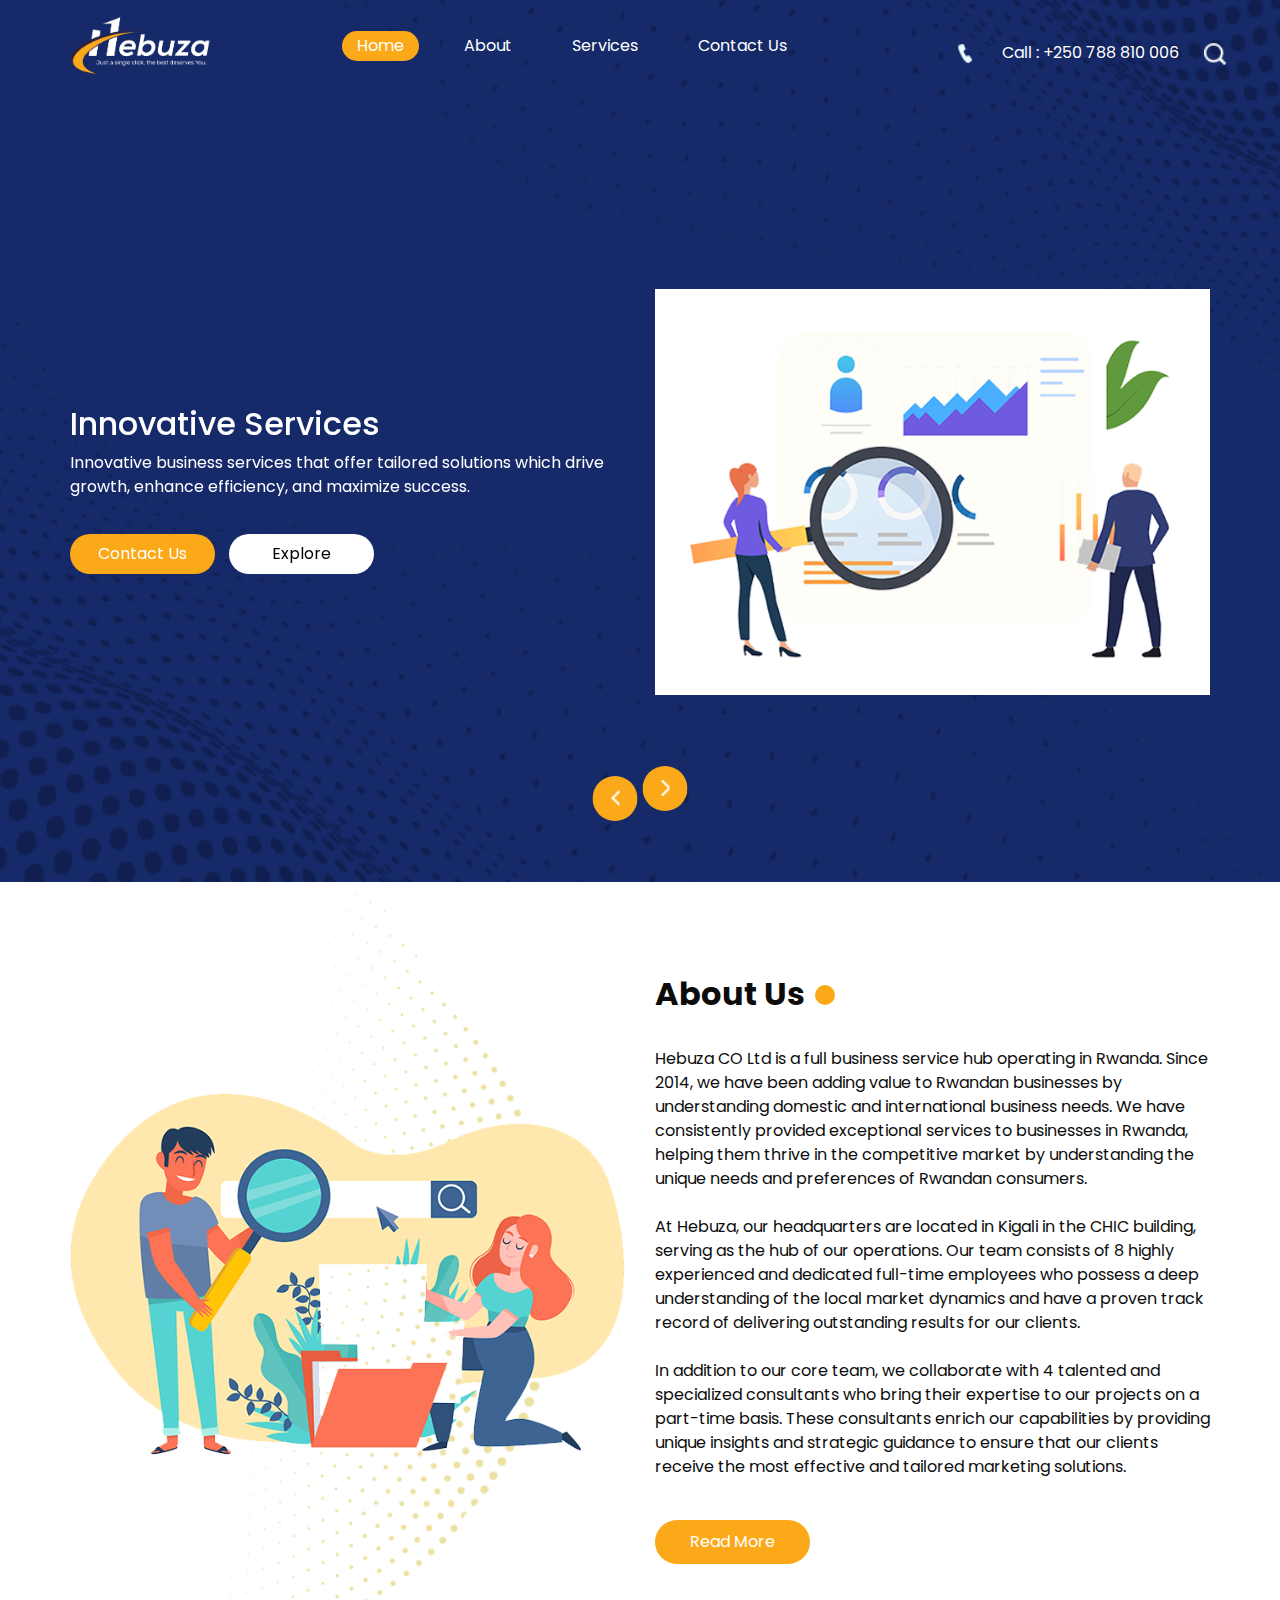
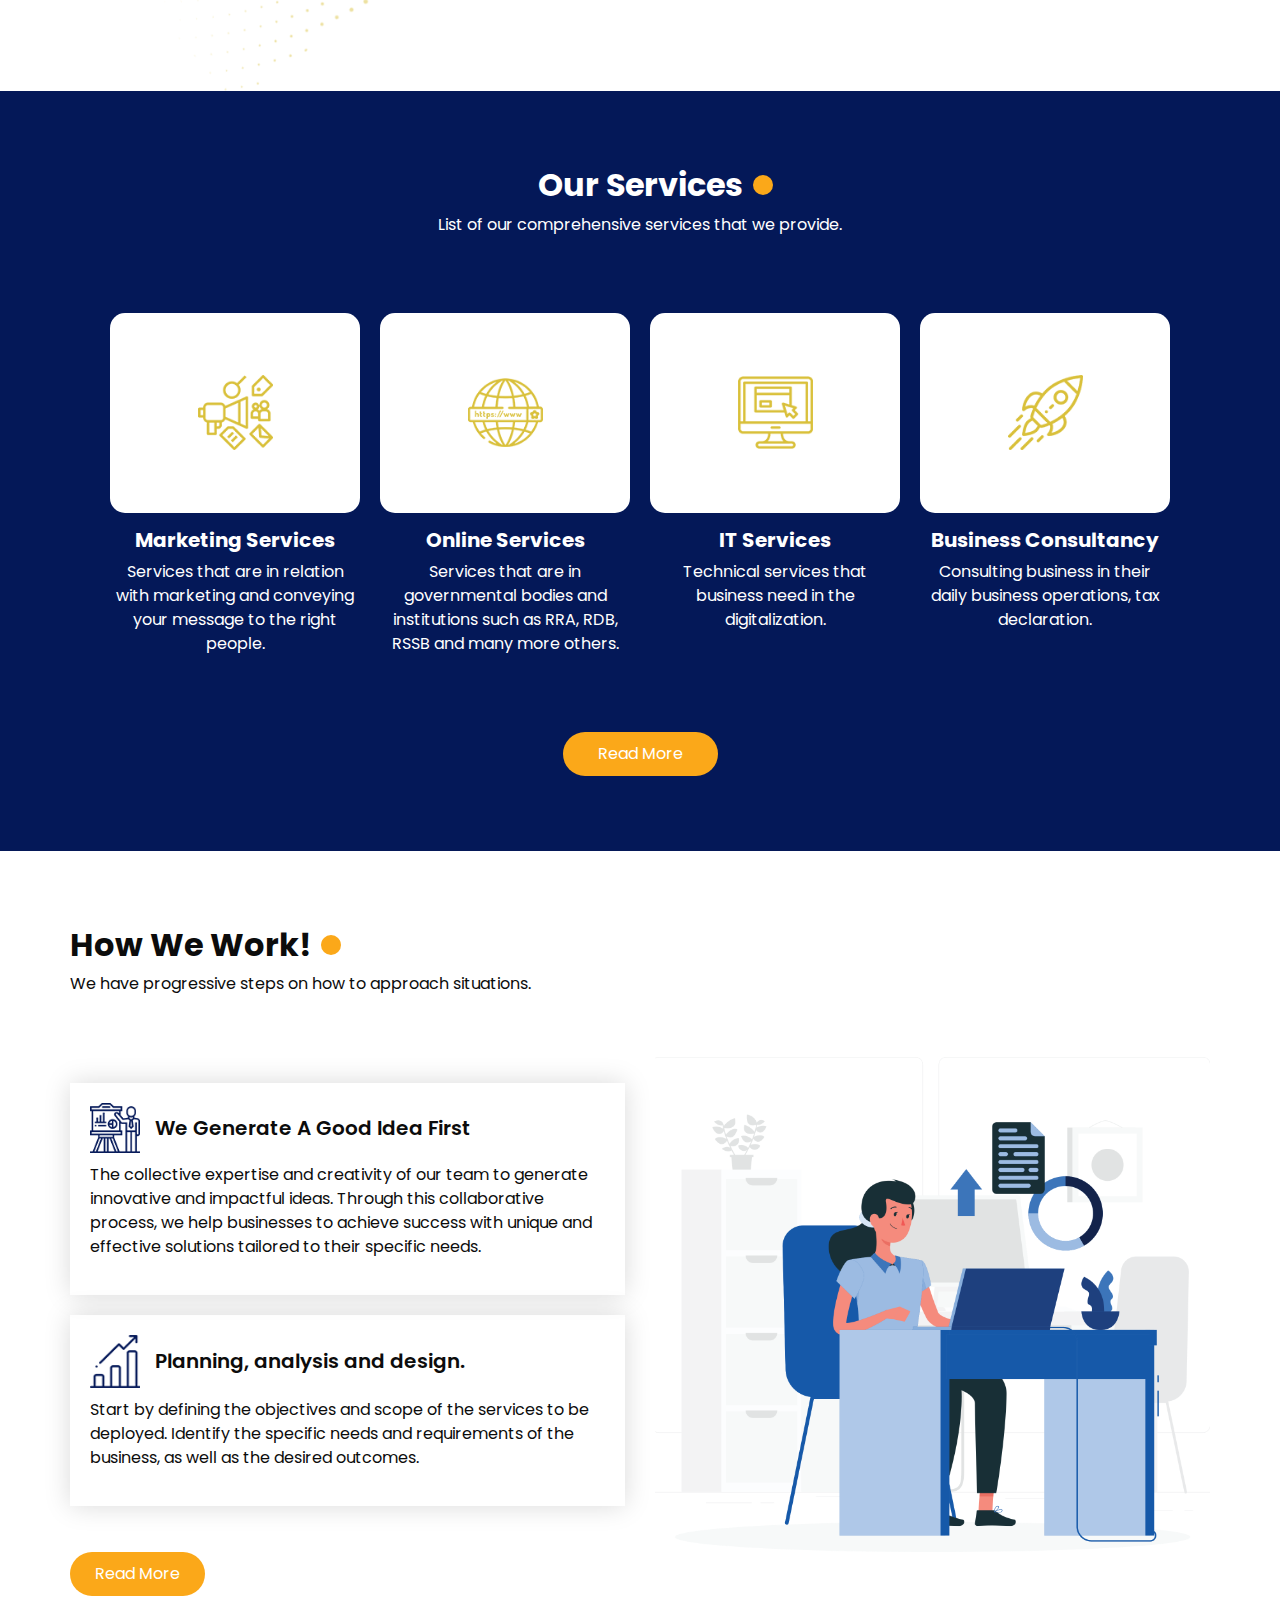
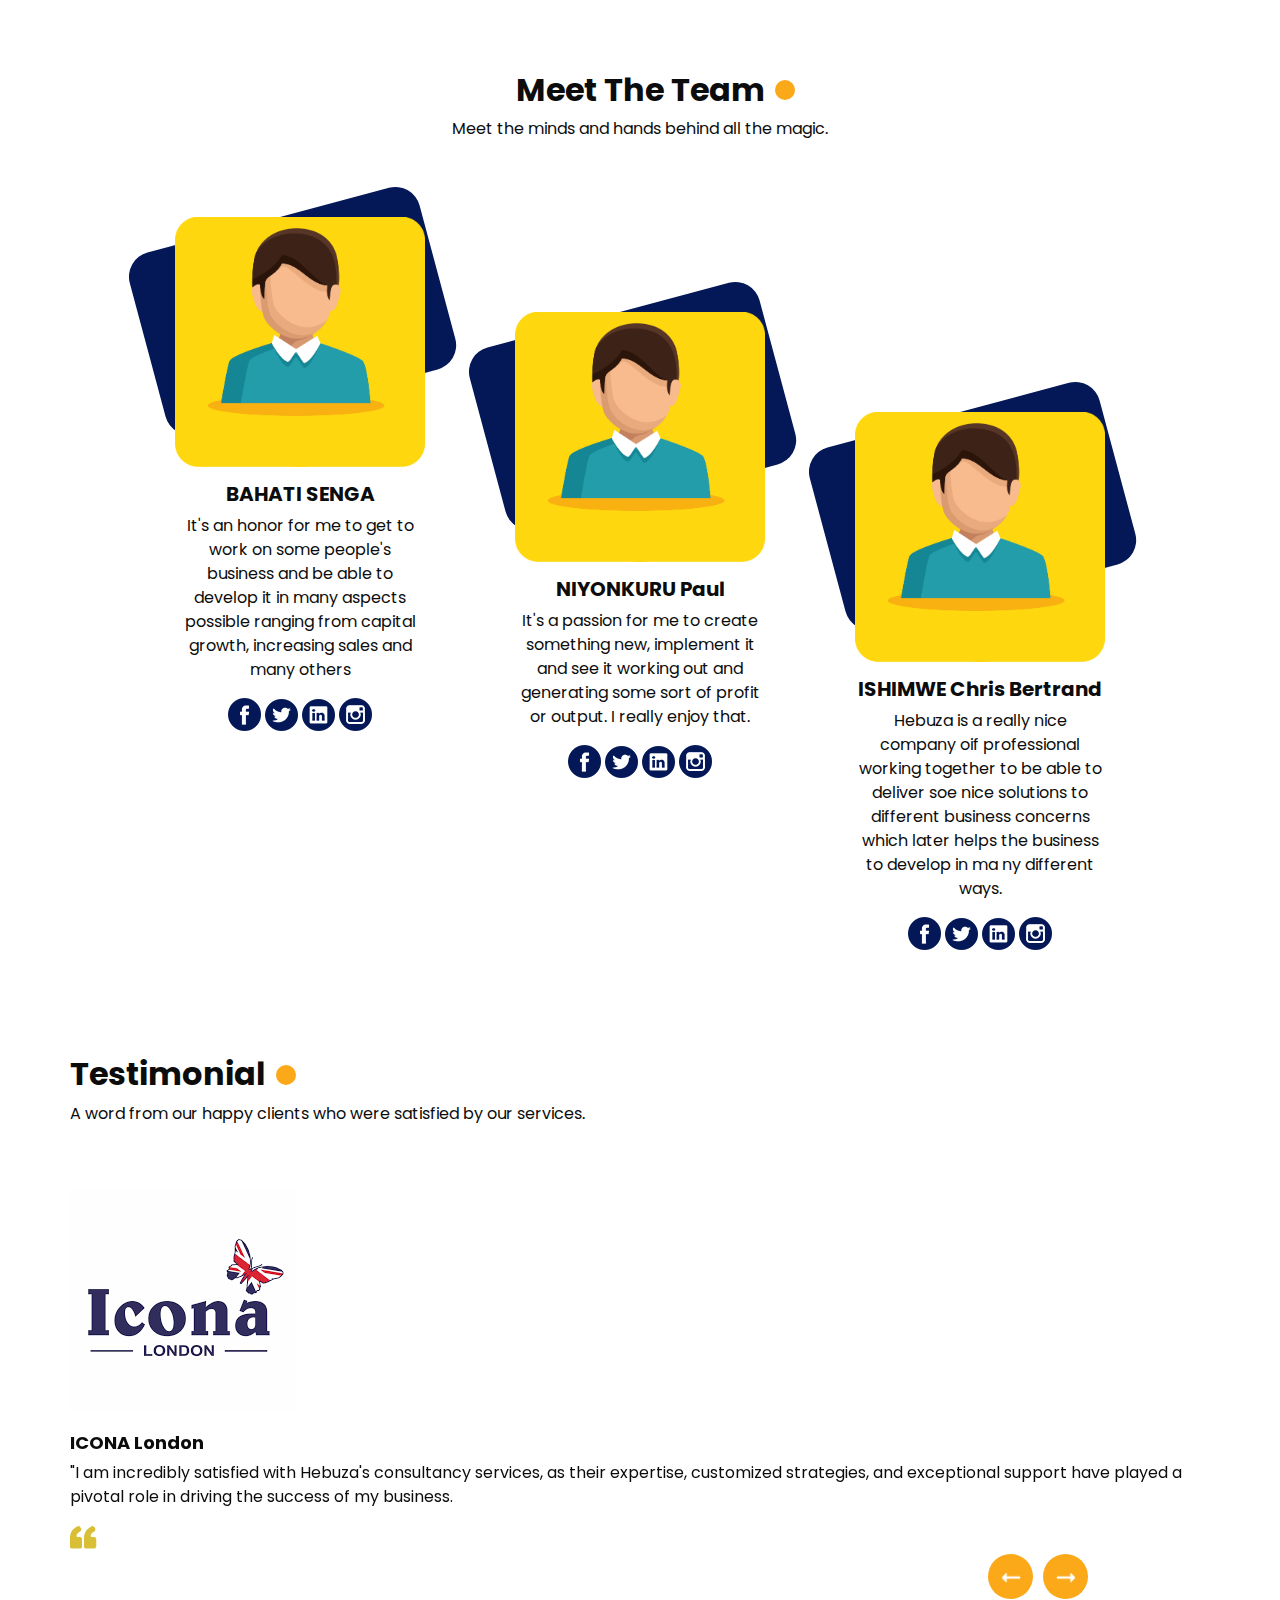
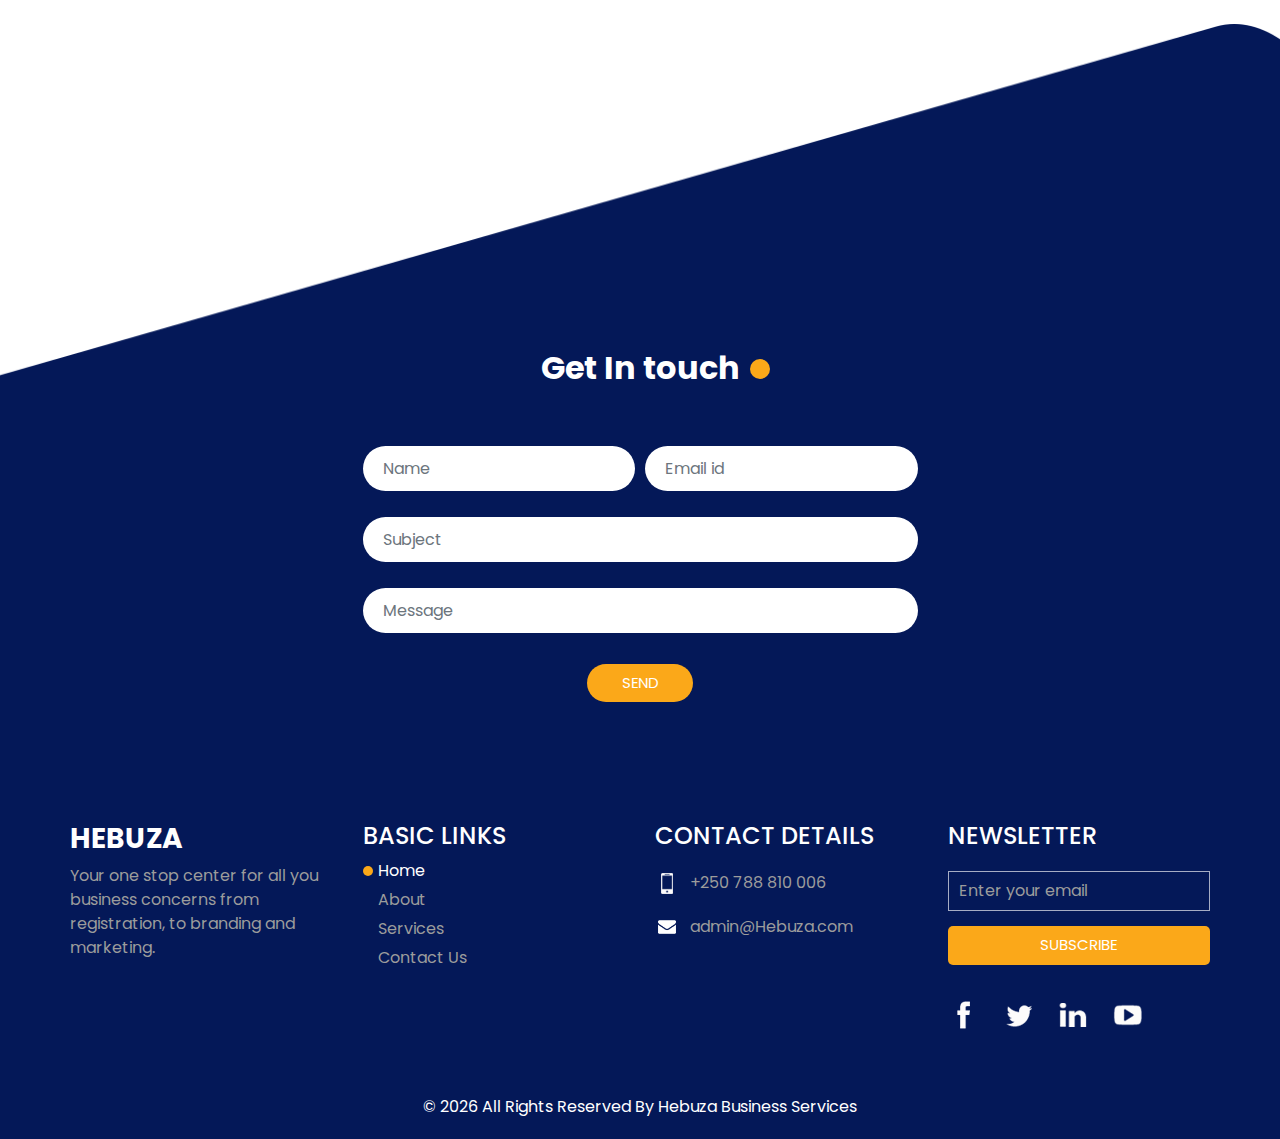
<file: index.html>
<!DOCTYPE html>
<html>

<head>
  <!-- Basic -->
  <meta charset="utf-8" />
  <meta http-equiv="X-UA-Compatible" content="IE=edge" />
  <!-- Mobile Metas -->
  <meta name="viewport" content="width=device-width, initial-scale=1, shrink-to-fit=no" />
  <!-- Site Metas -->
  <meta name="keywords" content="" />
  <meta name="description" content="" />
  <meta name="author" content="" />

  <title>Innovative Services | Hebuza</title>

  <!-- slider stylesheet -->
  <link rel="stylesheet" type="text/css" href="https://cdnjs.cloudflare.com/ajax/libs/OwlCarousel2/2.1.3/assets/owl.carousel.min.css" />

  <!-- bootstrap core css -->
  <link rel="stylesheet" type="text/css" href="css/bootstrap.css" />

  <!-- fonts style -->
  <link href="https://fonts.googleapis.com/css?family=Poppins:400,600,700&display=swap" rel="stylesheet">
  <!-- Custom styles for this template -->
  <link href="css/style.css" rel="stylesheet" />
  <!-- responsive style -->
  <link href="css/responsive.css" rel="stylesheet" />
</head>

<body>

  <section class="hero_area">
    <!-- header section strats -->
    <header class="header_section">
      <div class="container-fluid">
        <nav class="navbar navbar-expand-lg custom_nav-container ">
          <img src="images/logo2.png" style="width: 140px; height:75px; margin-left: 30px;">


         
         
          <button class="navbar-toggler" type="button" data-toggle="collapse" data-target="#navbarSupportedContent" aria-controls="navbarSupportedContent" aria-expanded="false" aria-label="Toggle navigation">
            <span class="s-1"> </span>
            <span class="s-2"> </span>
            <span class="s-3"> </span>
          </button>

          <div class="collapse navbar-collapse" id="navbarSupportedContent">
            <div class="d-flex mx-auto flex-column flex-lg-row align-items-center">
              <ul class="navbar-nav  ">
                <li class="nav-item active">
                  <a class="nav-link" href="index.html">Home <span class="sr-only">(current)</span></a>
                </li>
                <li class="nav-item">
                  <a class="nav-link" href="about.html"> About</a>
                </li>
                <li class="nav-item">
                  <a class="nav-link" href="service.html"> Services </a>
                </li>
                <li class="nav-item">
                  <a class="nav-link" href="#contactLink">Contact Us</a>
                </li>
              </ul>
            </div>
            <div class="quote_btn-container ">
              <a href="">
                <img src="images/call.png" alt="">
                <span>
                  Call : +250 788 810 006
                </span>
              </a>
              <form class="form-inline">
                <button class="btn  my-2 my-sm-0 nav_search-btn" type="submit"></button>
              </form>
            </div>
          </div>
        </nav>
      </div>
    </header>
    <!-- end header section -->

    <!-- slider section -->
   <section class=" slider_section ">
      <div id="carouselExampleIndicators" class="carousel slide" data-ride="carousel">
        <div class="carousel-inner">
          <div class="carousel-item active">
            <div class="container">
              <div class="row">
                <div class="col-md-6 ">
                  <div class="detail_box">
                    <h2>
                      Innovative Services
                    </h2>
                    <p>
                       Innovative business services that offer tailored solutions which drive growth, enhance efficiency, and maximize success.
                    </p>
                    <div class="btn-box">
                      <a href="#contactLink" class="btn-1">
                        Contact Us
                      </a>
                      <a href="service.html" class="btn-2">
                        Explore
                      </a>
                    </div>
                  </div>
                </div>
                <div class="col-md-6">
                  <div class="img-box">
                    <img src="images/slider-img.png" alt="">
                  </div>
                </div>
              </div>
            </div>
          </div>
          <div class="carousel-item ">
            <div class="container">
              <div class="row">
                <div class="col-md-6 ">
                  <div class="detail_box">
                    <h2>
                      The best marketing
                    </h2>
                    <p>
                      Crafting compelling messages and employing strategic techniques to promote products or services effectively.
                    </p>
                    <div class="btn-box">
                      <a href="#contactLink" class="btn-1">
                        Contact Us
                      </a>
                      <a href="service.html" class="btn-2">
                        Explore
                      </a>
                    </div>
                  </div>
                </div>
                <div class="col-md-6">
                  <div class="img-box">
                    <img src="images/slider-img.png" alt="">
                  </div>
                </div>
              </div>
            </div>
          </div>
          <div class="carousel-item ">
            <div class="container">
              <div class="row">
                <div class="col-md-6 ">
                  <div class="detail_box">
                    <h2>
                      Building Brands That Shine
                    </h2>
                    <p>
                      Sharpening identities that captivate audiences and leave a lasting impression. From compelling logos to engaging messaging.
                    </p>
                    <div class="btn-box">
                      <a href="#contactLink" class="btn-1">
                        Contact Us
                      </a>
                      <a href="service.html" class="btn-2">
                        Explore
                      </a>
                    </div>
                  </div>
                </div>
                <div class="col-md-6">
                  <div class="img-box">
                    <img src="images/slider-img.png" alt="">
                  </div>
                </div>
              </div>
            </div>
          </div>
        </div>
        <div class="carousel_btn-container">
          <a class="carousel-control-prev" href="#carouselExampleIndicators" role="button" data-slide="prev">
            <span class="sr-only">Previous</span>
          </a>
          <a class="carousel-control-next" href="#carouselExampleIndicators" role="button" data-slide="next">
            <span class="sr-only">Next</span>
          </a>
        </div>
      </div>
    </section> 
    <!-- end slider section -->



  <!-- about section -->
  <section class="about_section ">
    <div class="container">
      <div class="row">
        <div class="col-md-6">
          <div class="img-box">
            <img src="images/about-img2.png" alt="">
          </div>
        </div>
        <div class="col-md-6">
          <div class="detail-box">
            <div class="heading_container">
              <h2>
                About Us
              </h2>
            </div>
            <p>
              Hebuza CO Ltd is a full business service hub operating in Rwanda. Since 2014, we have been adding value to Rwandan businesses by understanding domestic and international business needs.  We have consistently provided exceptional services to businesses in Rwanda, helping them thrive in the competitive market by understanding the unique needs and preferences of Rwandan consumers.<br><br>


At Hebuza, our headquarters are located in Kigali in the CHIC building, serving as the hub of our operations. Our team consists of 8 highly experienced and dedicated full-time employees who possess a deep understanding of the local market dynamics and have a proven track record of delivering outstanding results for our clients.<br><br>

In addition to our core team, we collaborate with 4 talented and specialized consultants who bring their expertise to our projects on a part-time basis. These consultants enrich our capabilities by providing unique insights and strategic guidance to ensure that our clients receive the most effective and tailored marketing solutions.
            </p>
            <a href="about.html">
              Read More
            </a>
          </div>
        </div>
      </div>
    </div>
  </section>
  <!-- end about section -->


<!-- service section -->
<section class="service_section layout_padding">
  <div class="container-fluid">
    <div class="heading_container">
      <h2>Our Services</h2>
      <p>List of our comprehensive services that we provide.</p>
    </div>

    <div class="service_container">
      <div class="box">
        <div class="img-box">
          <img src="images/s-4.png" alt="">
        </div>
        <div class="detail-box">
          <h5>Marketing Services</h5>
          <p>Services that are in relation with marketing and conveying your message to the right people.</p>
          
        </div>
      </div>

      <div class="box">
        <div class="img-box">
          <img src="images/s-3.png" alt="">
        </div>
        <div class="detail-box">
          <h5>Online Services</h5>
          <p>Services that are in governmental bodies and institutions such as RRA, RDB, RSSB and many more others.</p>
          
        </div>
      </div>

      <div class="box">
        <div class="img-box">
          <img src="images/s-2.png" alt="">
        </div>
        <div class="detail-box">
          <h5>IT Services</h5>
          <p>Technical services that business need in the digitalization.</p>
          
        </div>
      </div>

      <div class="box">
        <div class="img-box">
          <img src="images/s-5.png" alt="">
        </div>
        <div class="detail-box">
          <h5>Business Consultancy</h5>
          <p>Consulting business in their daily business operations, tax declaration.</p>
          
        </div>
      </div>
      </div>
    <div class="btn-box">
        <a href="service.html#service_section">
          Read More
        </a>
      </div>
    </div>
  </section>
<!-- end service section -->


  <!-- work section -->

  <section class="work_section layout_padding">
    <div class="container">
      <div class="heading_container">
        <h2>
          How We Work!
        </h2>
        <p>
          We have progressive steps on how to approach situations.
        </p>
      </div>
      <div class="row">
        <div class="col-md-6">
          <div class="detail_container">
            <div class="box b-1">
              <div class="top-box">
                <div class="icon-box">
                  <img src="images/work-i1.png" alt="">
                </div>
                <h5>
                  We Generate A Good Idea First
                </h5>
              </div>
              <div class="bottom-box">
                <p>
                   The collective expertise and creativity of our team to generate innovative and impactful ideas. Through this collaborative process, we help businesses to achieve success with unique and effective solutions tailored to their specific needs.
                </p>
              </div>
            </div>
            <div class="box b-1">
              <div class="top-box">
                <div class="icon-box">
                  <img src="images/work-i2.png" alt="">
                </div>
                <h5>
                  Planning, analysis and design.
                </h5>
              </div>
              <div class="bottom-box">
                <p>
                   Start by defining the objectives and scope of the services to be deployed. Identify the specific needs and requirements of the business, as well as the desired outcomes.
                </p>
              </div>
            </div>
          </div>
        </div>
        <div class="col-md-6">
          <div class="img-box">
            <img src="images/work-img.png" alt="">
          </div>
        </div>
      </div>

      <div class="btn-box">
        <a href="service.html#five">
          Read More
        </a>
      </div>
    </div>
  </section>
  <!-- end work section -->

  <!-- team section -->

     <section class="team_section layout_padding2-bottom">
    <div class="container">
      <div class="heading_container">
        <h2>
          Meet The Team
        </h2>
        <p>
          Meet the minds and hands behind all the magic.
        </p>
      </div>
    </div>
    <div class="team_container">
      <div class="box b-1">
        <div class="img-box">
          <img src="images/t.png" alt="">
        </div>
        <div class="detail-box">
          <h5>
            BAHATI SENGA
          </h5>
          <p>
            It's an honor for me to get to work on some people's business and be able to develop it in many aspects possible ranging from capital growth, increasing sales and many others
          </p>
          <div class="social_box">
            <a href="">
              <img src="images/fb.png" alt="">
            </a>
            <a href="">
              <img src="images/twitter.png" alt="">
            </a>
            <a href="">
              <img src="images/linkedin.png" alt="">
            </a>
            <a href="">
              <img src="images/insta.png" alt="">
            </a>
          </div>
        </div>
      </div>
      <div class="box b-2">
        <div class="img-box">
          <img src="images/t.png" alt="">
        </div>
        <div class="detail-box">
          <h5>
            NIYONKURU Paul
          </h5>
          <p>
            It's a passion for me to create something new, implement it and see it working out and generating some sort of profit or output. I really enjoy that.
          </p>
          <div class="social_box">
            <a href="">
              <img src="images/fb.png" alt="">
            </a>
            <a href="">
              <img src="images/twitter.png" alt="">
            </a>
            <a href="">
              <img src="images/linkedin.png" alt="">
            </a>
            <a href="">
              <img src="images/insta.png" alt="">
            </a>
          </div>
        </div>
      </div>
      <div class="box b-3">
        <div class="img-box">
          <img src="images/t.png" alt="">
        </div>
        <div class="detail-box">
          <h5>
            ISHIMWE Chris Bertrand
          </h5>
          <p>
            Hebuza is a really nice company oif professional working together to be able to deliver soe nice solutions to different business concerns which later helps the business to develop in ma ny different ways.
          </p>
          <div class="social_box">
            <a href="">
              <img src="images/fb.png" alt="">
            </a>
            <a href="">
              <img src="images/twitter.png" alt="">
            </a>
            <a href="">
              <img src="images/linkedin.png" alt="">
            </a>
            <a href="">
              <img src="images/insta.png" alt="">
            </a>
          </div>
        </div>
      </div>
    </div>
  </section>

  <!-- end team section -->

  <!-- client section -->

  <section class="client_section layout_padding-bottom">
    <div class="container">
      <div class="heading_container">
        <h2>
          Testimonial
        </h2>
        <p>
          A word from our happy clients who were satisfied by our services.
        </p>
      </div>
    </div>
    <div id="carouselExampleControls" class="carousel slide" data-ride="carousel">
      <div class="carousel-inner">
        <div class="carousel-item active">
          <div class="container">
            <div class="box">
              <div class="img-box">
                <img src="images/partners/1.png" alt="">
              </div>
              <div class="detail-box">
                <h6>
                  ICONA London
                </h6>
                <p>
                  "I am incredibly satisfied with Hebuza's consultancy services, as their expertise, customized strategies, and exceptional support have played a pivotal role in driving the success of my business.
                </p>
                <img src="images/quote.png" alt="">
              </div>
            </div>
          </div>
        </div>
        <div class="carousel-item">
          <div class="container">
            <div class="box">
              <div class="img-box">
                <img src="images/partners/2.png" alt="">
              </div>
              <div class="detail-box">
                <h6>
                  Florsa
                </h6>
                <p>
                  I am absolutely delighted with the marketing services provided by Hebuza, as their innovative strategies, targeted campaigns, and exceptional execution have significantly elevated my business's brand presence, generated remarkable leads, and ultimately contributed to our tremendous growth.
                </p>
                <img src="images/quote.png" alt="">
              </div>
            </div>
          </div>
        </div>
        <div class="carousel-item">
          <div class="container">
            <div class="box">
              <div class="img-box">
                <img src="images/partners/12.png" alt="">
              </div>
              <div class="detail-box">
                <h6>
                  UFACO 
                </h6>
                <p>
                 I cannot express enough how satisfied I am with Hebuza's online services for company registration, tax declaration, and other essential business needs. Their seamless and efficient processes, coupled with their expert guidance, have made navigating complex legal and financial requirements a breeze, allowing me to focus on growing my business with confidence.
                </p>
                <img src="images/quote.png" alt="">
              </div>
            </div>
          </div>
        </div>
      </div>
      <div class="carousel_btn-container">
        <a class="carousel-control-prev" href="#carouselExampleControls" role="button" data-slide="prev">
          <span class="sr-only">Previous</span>
        </a>
        <a class="carousel-control-next" href="#carouselExampleControls" role="button" data-slide="next">
          <span class="sr-only">Next</span>
        </a>
      </div>
    </div>

  </section>

  <!-- end client section -->

  <div class="footer_bg">

    <!-- contact section -->
    <section class="contact_section layout_padding" id="contactLink">
      <div class="container">
        <div class="heading_container">
          <h2>
            Get In touch
          </h2>
        </div>
      </div>
      <div class="container">
        <div class="row">
          <div class="col-lg-6 col-md-8 mx-auto">
            <form>
              <div class="form-row">
                <div class="form-group col-md-6">
                  <input type="text" class="form-control" id="inputName4" placeholder="Name ">
                </div>
                <div class="form-group col-md-6">
                  <input type="email" class="form-control" id="inputEmail4" placeholder="Email id">
                </div>

              </div>
              <div class="form-row">
                <div class="form-group col">
                  <input type="text" class="form-control" id="inputSubject4" placeholder="Subject">
                </div>
              </div>
              <div class="form-group">
                <input type="text" class="form-control" id="inputMessage" placeholder="Message">
              </div>
              <div class="d-flex justify-content-center">
                <button type="submit" class="">Send</button>
              </div>
            </form>
          </div>
        </div>
      </div>
    </section>


    <!-- end contact section -->



    <!-- info section -->
    <section class="info_section layout_padding2">
      <div class="container">
        <div class="row">
          <div class="col-md-3">
            <div class="info_logo">
              <h3>
                Hebuza
              </h3>
              <p>
                Your one stop center for all you business concerns from registration, to branding and marketing.
              </p>
            </div>
          </div>
          <div class="col-md-3">
            <div class="info_links">
              <h4>
                BASIC LINKS
              </h4>
              <ul class="  ">
                <li class=" active">
                  <a class="" href="index.html">Home <span class="sr-only">(current)</span></a>
                </li>
                <li class="">
                  <a class="" href="about.html"> About</a>
                </li>
                <li class="">
                  <a class="" href="service.html"> Services </a>
                </li>
                <li class="">
                  <a class="" href="#contactLink">Contact Us</a>
                </li>
              </ul>
            </div>
          </div>
          <div class="col-md-3">
            <div class="info_contact">
              <h4>
                CONTACT DETAILS
              </h4>
              <a href="">
                <div class="img-box">
                  <img src="images/telephone-white.png" width="12px" alt="">
                </div>
                <p>
                  +250 788 810 006
                </p>
              </a>
              <a href="">
                <div class="img-box">
                  <img src="images/envelope-white.png" width="18px" alt="">
                </div>
                <p>
                  admin@Hebuza.com
                </p>
              </a>
            </div>
          </div>
          <div class="col-md-3">
            <div class="info_form ">
              <h4>
                NEWSLETTER
              </h4>
              <form action="">
                <input type="email" placeholder="Enter your email">
                <button>
                  Subscribe
                </button>
              </form>
              <div class="social_box">
                <a href="">
                  <img src="images/info-fb.png" alt="">
                </a>
                <a href="">
                  <img src="images/info-twitter.png" alt="">
                </a>
                <a href="">
                  <img src="images/info-linkedin.png" alt="">
                </a>
                <a href="">
                  <img src="images/info-youtube.png" alt="">
                </a>
              </div>
            </div>
          </div>
        </div>
      </div>
    </section>

    <!-- end info_section -->


    <!-- footer section -->
    <section class="container-fluid footer_section">
      <div class="container">
        <p>
          &copy; <span id="displayYear"></span> All Rights Reserved By
          <a href="#">Hebuza Business Services</a>
        </p>
      </div>
    </section>
    <!-- footer section -->

  </div>

  <script type="text/javascript" src="js/jquery-3.4.1.min.js"></script>
  <script type="text/javascript" src="js/bootstrap.js"></script>
  <script type="text/javascript" src="js/custom.js"></script>

</body>

</html>
</file>
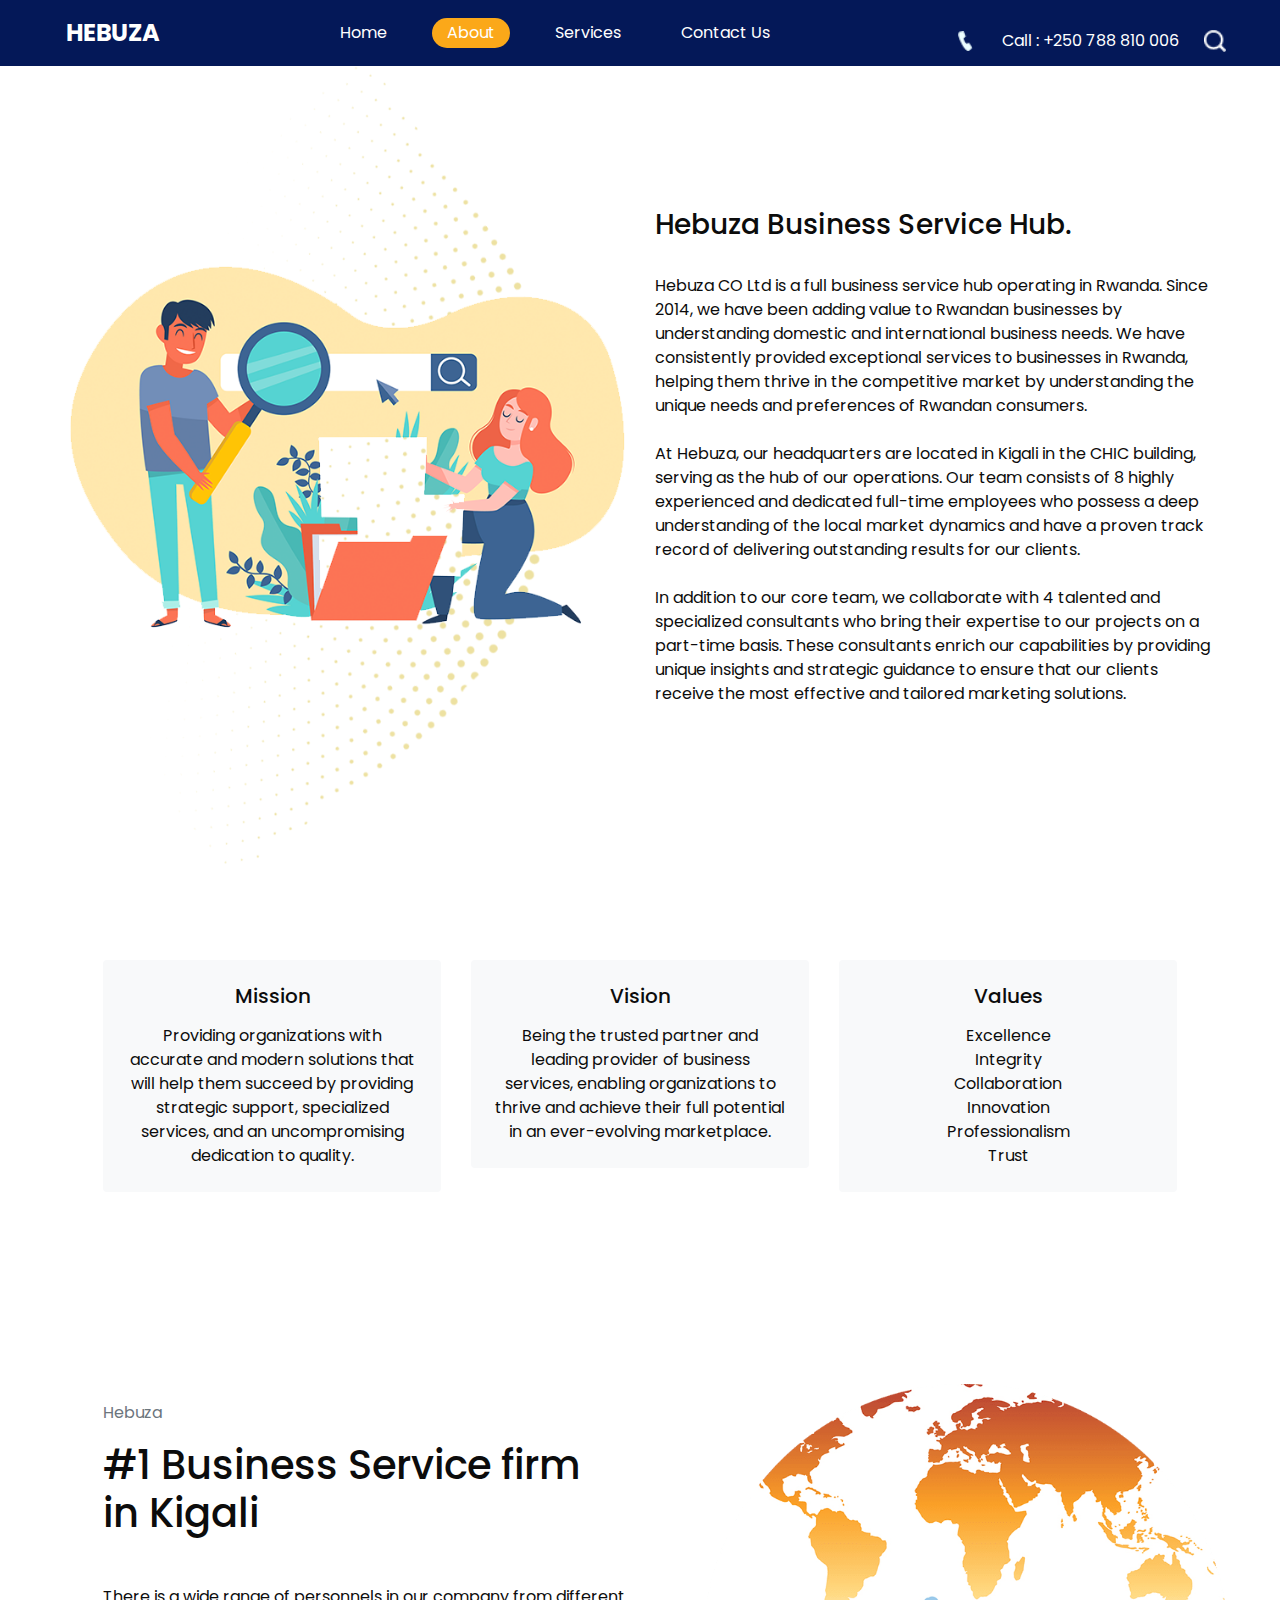
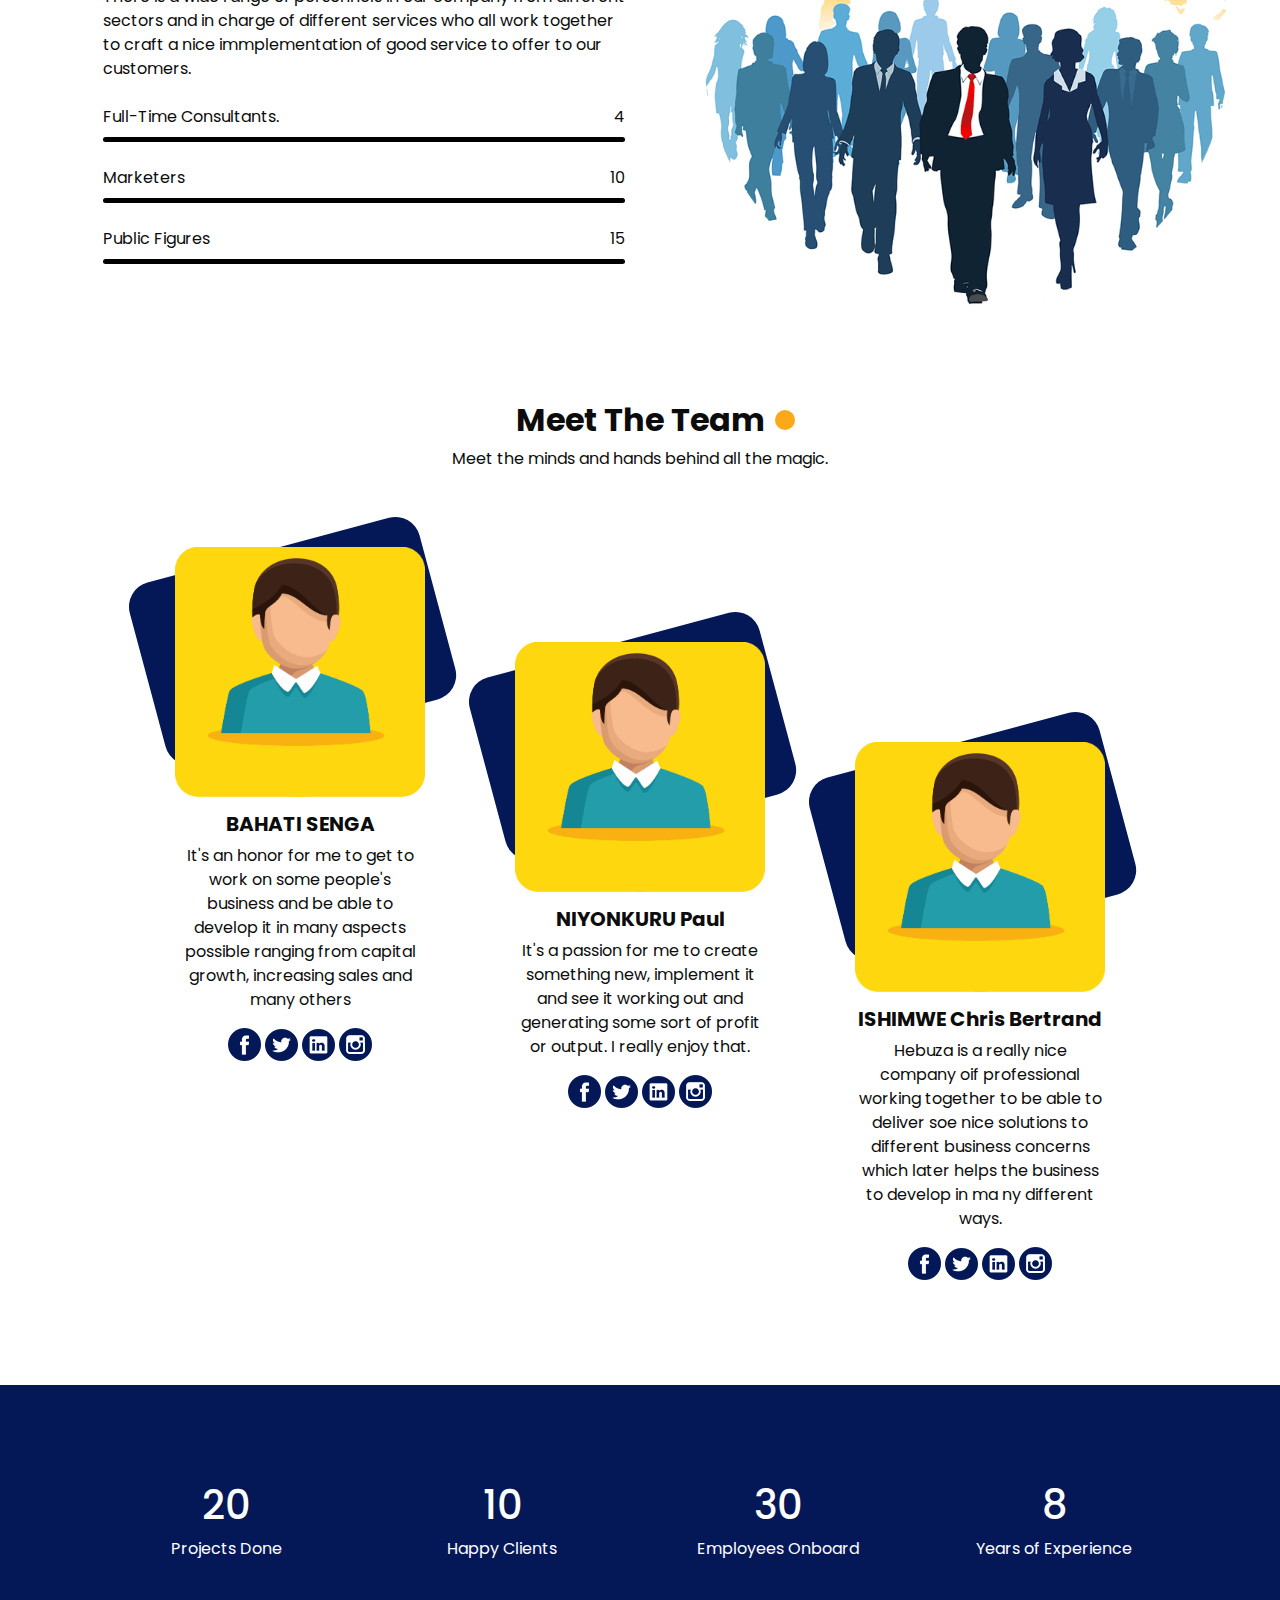
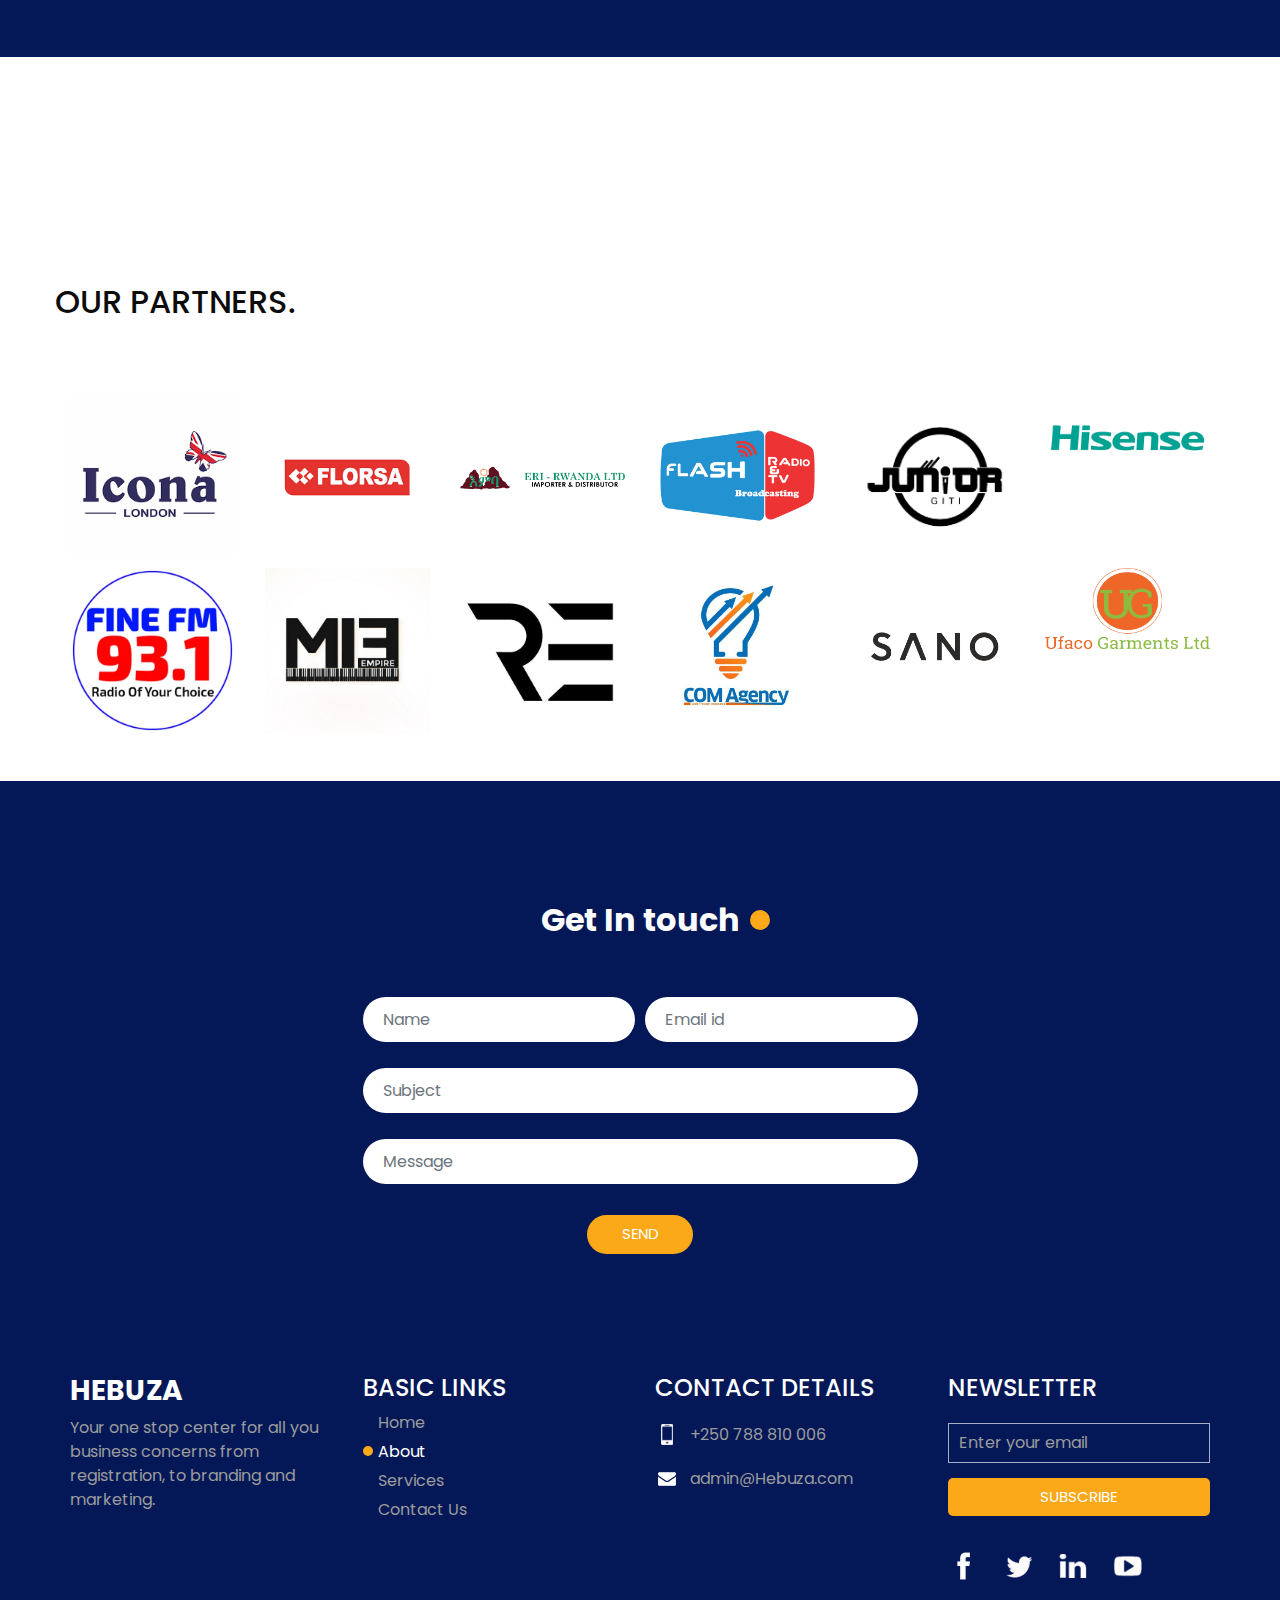
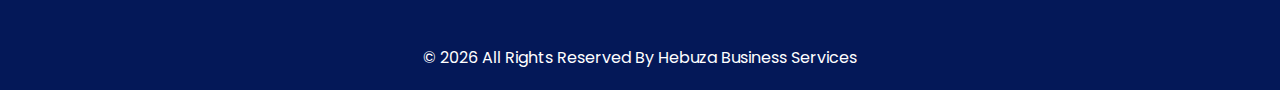
<file: about.html>
<!DOCTYPE html>
<html>

<head>
  <!-- Basic -->
  <meta charset="utf-8" />
  <meta http-equiv="X-UA-Compatible" content="IE=edge" />
  <!-- Mobile Metas -->
  <meta name="viewport" content="width=device-width, initial-scale=1, shrink-to-fit=no" />
  <!-- Site Metas -->
  <meta name="keywords" content="" />
  <meta name="description" content="" />
  <meta name="author" content="" />

  <title>Who we are?</title>

  <!-- slider stylesheet -->
  <link rel="stylesheet" type="text/css" href="https://cdnjs.cloudflare.com/ajax/libs/OwlCarousel2/2.1.3/assets/owl.carousel.min.css" />

  <!-- bootstrap core css -->
  <link rel="stylesheet" type="text/css" href="css/bootstrap.css" />

  <!-- fonts style -->
  <link href="https://fonts.googleapis.com/css?family=Poppins:400,600,700&display=swap" rel="stylesheet">
  <!-- Custom styles for this template -->
  <link href="css/style.css" rel="stylesheet" />
  <!-- responsive style -->
  <link href="css/responsive.css" rel="stylesheet" />
</head>

<body class="sub_page">

  <div class="hero_area">
    <!-- header section strats -->
    <header class="header_section">
      <div class="container-fluid">
        <nav class="navbar navbar-expand-lg custom_nav-container ">
          <a class="navbar-brand" href="index.html">
            <span>
              Hebuza
            </span>
          </a>
          </a>
          <button class="navbar-toggler" type="button" data-toggle="collapse" data-target="#navbarSupportedContent" aria-controls="navbarSupportedContent" aria-expanded="false" aria-label="Toggle navigation">
            <span class="s-1"> </span>
            <span class="s-2"> </span>
            <span class="s-3"> </span>
          </button>

          <div class="collapse navbar-collapse" id="navbarSupportedContent">
            <div class="d-flex mx-auto flex-column flex-lg-row align-items-center">
              <ul class="navbar-nav  ">
                <li class="nav-item ">
                  <a class="nav-link" href="index.html">Home </a>
                </li>
                <li class="nav-item active">
                  <a class="nav-link" href="about.html"> About <span class="sr-only">(current)</span></a>
                </li>
                <li class="nav-item">
                  <a class="nav-link" href="service.html"> Services </a>
                </li>
                <li class="nav-item">
                  <a class="nav-link" href="service.html#contactLink">Contact Us</a>
                </li>
              </ul>
            </div>
            <div class="quote_btn-container ">
              <a href="">
                <img src="images/call.png" alt="">
                <span>
                  Call : +250 788 810 006
                </span>
              </a>
              <form class="form-inline">
                <button class="btn  my-2 my-sm-0 nav_search-btn" type="submit"></button>
              </form>
            </div>
          </div>
        </nav>
      </div>
    </header>
    <!-- end header section -->
  </div>

  <!-- about section -->

  <section class="about_section ">
    <div class="container">
      <div class="row">
        <div class="col-md-6">
          <div class="img-box">
            <img src="images/about-img2.png" alt="">
          </div>
        </div>
        <div class="col-md-6">
          <div class="detail-box">
            <div class="heading_container">
              <h3>
                Hebuza Business Service Hub.
              </h3>
            </div>
            <p>
              Hebuza CO Ltd is a full business service hub operating in Rwanda. Since 2014, we have been adding value to Rwandan businesses by understanding domestic and international business needs.  We have consistently provided exceptional services to businesses in Rwanda, helping them thrive in the competitive market by understanding the unique needs and preferences of Rwandan consumers.<br><br>


At Hebuza, our headquarters are located in Kigali in the CHIC building, serving as the hub of our operations. Our team consists of 8 highly experienced and dedicated full-time employees who possess a deep understanding of the local market dynamics and have a proven track record of delivering outstanding results for our clients.<br><br>

In addition to our core team, we collaborate with 4 talented and specialized consultants who bring their expertise to our projects on a part-time basis. These consultants enrich our capabilities by providing unique insights and strategic guidance to ensure that our clients receive the most effective and tailored marketing solutions.
            </p>
            
          </div>
         
          </div>
        </div>
      </div>
    </div>
  </section>

  <!-- end about section -->


 
  <!-- Feature Start -->
        <div class="container-xxl py-5">
            <div class="container py-5 px-lg-5">
                <div class="row g-4">
                    <div class="col-lg-4 wow fadeInUp" data-wow-delay="0.1s">
                        <div class="feature-item bg-light rounded text-center p-4">
                            <i class="fa fa-3x fa-mail-bulk text-primary mb-4"></i>
                            <h5 class="mb-3">Mission</h5>
                            <p class="m-0">Providing organizations with accurate and modern solutions that will help them succeed by providing strategic support, specialized services, and an uncompromising dedication to quality.</p>
                        </div>
                    </div>
                    <div class="col-lg-4 wow fadeInUp" data-wow-delay="0.3s">
                        <div class="feature-item bg-light rounded text-center p-4">
                            <i class="fa fa-3x fa-search text-primary mb-4"></i>
                            <h5 class="mb-3">Vision</h5>
                            <p class="m-0">Being the trusted partner and leading provider of business services, enabling organizations to thrive and achieve their full potential in an ever-evolving marketplace.</p>
                        </div>
                    </div>
                    <div class="col-lg-4 wow fadeInUp" data-wow-delay="0.5s">
                        <div class="feature-item bg-light rounded text-center p-4">
                            <i class="fa fa-3x fa-laptop-code text-primary mb-4"></i>
                            <h5 class="mb-3">Values</h5>
                            <p class="m-0">Excellence <br> Integrity <br> Collaboration <br>  Innovation  <br>  Professionalism <br> Trust

                            </p>
                        </div>
                    </div>
                </div>
            </div>
        </div>
        <!-- Feature End -->



        


        <!-- About Start -->
        <div class="container-xxl py-5">
            <div class="container py-5 px-lg-5">
                <div class="row g-5 align-items-center">
                    <div class="col-lg-6 wow fadeInUp" data-wow-delay="0.1s">
                        <p class="section-title text-secondary">Hebuza<span></span></p>
                        <h1 class="mb-5">#1 Business Service firm in Kigali</h1>
                        <p class="mb-4">There is a wide range of personnels in our company from different sectors and in charge of different services who all work together to craft a nice immplementation of good service to offer to our customers. </p>
                        <div class="skill mb-4">
                            <div class="d-flex justify-content-between">
                                <p class="mb-2">Full-Time Consultants.</p>
                                <p class="mb-2">4</p>
                            </div>
                            <div class="progress"  style="height:5px; background-color: black;">
                                <div class="progress-bar bg-primary" role="progressbar" aria-valuenow="85" aria-valuemin="0" aria-valuemax="100"></div>
                            </div>
                        </div>
                        <div class="skill mb-4">
                            <div class="d-flex justify-content-between">
                                <p class="mb-2">Marketers</p>
                                <p class="mb-2">10</p>
                            </div>
                            <div class="progress"  style="height:5px; background-color: black;">
                                <div class="progress-bar bg-secondary" role="progressbar" aria-valuenow="90" aria-valuemin="0" aria-valuemax="100" ></div>
                            </div>
                        </div>
                        <div class="skill mb-4">
                            <div class="d-flex justify-content-between">
                                <p class="mb-2">Public Figures</p>
                                <p class="mb-2">15</p>
                            </div>
                            <div class="progress" style="height:5px;  background-color: black;">
                                <div class="progress-bar bg-dark" role="progressbar" aria-valuenow="95" aria-valuemin="0" aria-valuemax="100" ></div>
                            </div>
                        </div>
                        
                    </div>
                    <div class="col-lg-6">
                        <img class="img-fluid wow zoomIn" data-wow-delay="0.5s" src="images/about.png"  style=" margin-left: 50px;">
                    </div>
                </div>
            </div>
        </div>
        <!-- About End -->





        <section class="team_section layout_padding2-bottom">
    <div class="container">
      <div class="heading_container">
        <h2>
          Meet The Team
        </h2>
        <p>
          Meet the minds and hands behind all the magic.
        </p>
      </div>
    </div>
    <div class="team_container">
      <div class="box b-1">
        <div class="img-box">
          <img src="images/t.png" alt="">
        </div>
        <div class="detail-box">
          <h5>
            BAHATI SENGA
          </h5>
          <p>
            It's an honor for me to get to work on some people's business and be able to develop it in many aspects possible ranging from capital growth, increasing sales and many others
          </p>
          <div class="social_box">
            <a href="">
              <img src="images/fb.png" alt="">
            </a>
            <a href="">
              <img src="images/twitter.png" alt="">
            </a>
            <a href="">
              <img src="images/linkedin.png" alt="">
            </a>
            <a href="">
              <img src="images/insta.png" alt="">
            </a>
          </div>
        </div>
      </div>
      <div class="box b-2">
        <div class="img-box">
          <img src="images/t.png" alt="">
        </div>
        <div class="detail-box">
          <h5>
            NIYONKURU Paul
          </h5>
          <p>
            It's a passion for me to create something new, implement it and see it working out and generating some sort of profit or output. I really enjoy that.
          </p>
          <div class="social_box">
            <a href="">
              <img src="images/fb.png" alt="">
            </a>
            <a href="">
              <img src="images/twitter.png" alt="">
            </a>
            <a href="">
              <img src="images/linkedin.png" alt="">
            </a>
            <a href="">
              <img src="images/insta.png" alt="">
            </a>
          </div>
        </div>
      </div>
      <div class="box b-3">
        <div class="img-box">
          <img src="images/t.png" alt="">
        </div>
        <div class="detail-box">
          <h5>
            ISHIMWE Chris Bertrand
          </h5>
          <p>
            Hebuza is a really nice company oif professional working together to be able to deliver soe nice solutions to different business concerns which later helps the business to develop in ma ny different ways.
          </p>
          <div class="social_box">
            <a href="">
              <img src="images/fb.png" alt="">
            </a>
            <a href="">
              <img src="images/twitter.png" alt="">
            </a>
            <a href="">
              <img src="images/linkedin.png" alt="">
            </a>
            <a href="">
              <img src="images/insta.png" alt="">
            </a>
          </div>
        </div>
      </div>
    </div>
  </section>



        <!-- Facts Start -->
        <div class="container-xxl fact py-5 wow fadeInUp" data-wow-delay="0.1s" style="background: #041858; margin-bottom: 130px;">
            <div class="container py-5 px-lg-5">
                <div class="row g-4">
                    <div class="col-md-6 col-lg-3 text-center wow fadeIn" data-wow-delay="0.1s">
                        <i class="fa fa-certificate fa-3x text-secondary mb-3"></i>
                        <h1 class="text-white mb-2" data-toggle="counter-up">20</h1>
                        <p class="text-white mb-0">Projects Done</p>
                    </div>
                    <div class="col-md-6 col-lg-3 text-center wow fadeIn" data-wow-delay="0.3s">
                        <i class="fa fa-users-cog fa-3x text-secondary mb-3"></i>
                        <h1 class="text-white mb-2" data-toggle="counter-up">10</h1>
                        <p class="text-white mb-0">Happy Clients</p>
                    </div>
                    <div class="col-md-6 col-lg-3 text-center wow fadeIn" data-wow-delay="0.5s">
                        <i class="fa fa-users fa-3x text-secondary mb-3"></i>
                        <h1 class="text-white mb-2" data-toggle="counter-up">30</h1>
                        <p class="text-white mb-0">Employees Onboard</p>
                    </div>
                    <div class="col-md-6 col-lg-3 text-center wow fadeIn" data-wow-delay="0.7s">
                        <i class="fa fa-check fa-3x text-secondary mb-3"></i>
                        <h1 class="text-white mb-2" data-toggle="counter-up">8</h1>
                        <p class="text-white mb-0">Years of Experience</p>
                    </div>
                </div>
            </div>
        </div>
        <!-- Facts End -->



        <div class="container-fluid py-5">
            <div class="container">
                <center>
                <div class="row">
                    <div class="mt-5 mb-5 justify-content-center  align-items-center" data-aos="fade-right" data-aos-delay="100" data-aos-duration="1000">
                        <h2 class="text-center text-uppercase mb-4">Our Partners.</h2>
                    </div>
                </div>
                </center>
                <div class="row">
                    <div class="col-sm-2" data-aos="fade-down" data-aos-delay="150" data-aos-duration="1200"><a href="" target="_blank"> <img alt="Image 1" class="img-fluid" src="images/partners/1.png" /> </a></div>
                    <div class="col-sm-2" data-aos="fade-down" data-aos-delay="130" data-aos-duration="1000"><a href="" target="_blank"> <img alt="Image 2" class="img-fluid" src="images/partners/2.png" /> </a></div>
                    <div class="col-sm-2" data-aos="fade-down" data-aos-delay="110" data-aos-duration="800"><a href="" target="_blank"> <img alt="Image 3" class="img-fluid" src="images/partners/3.png" /> </a></div>
                    <div class="col-sm-2" data-aos="fade-down" data-aos-delay="90" data-aos-duration="600"><a href="" target="_blank"> <img alt="Image 4" class="img-fluid" src="images/partners/4.webp" /> </a></div>
                    <div class="col-sm-2" data-aos="fade-down" data-aos-delay="70" data-aos-duration="400"><a href="" target="_blank"> <img alt="Image 5" class="img-fluid" src="images/partners/5.png" /> </a></div>
                    <div class="col-sm-2" data-aos="fade-down" data-aos-delay="50" data-aos-duration="200"><a href="" target="_blank"> <img alt="Image 6" class="img-fluid" src="images/partners/6.png" /> </a></div>
                </div>
                <div class="row">
                    <div class="col-sm-2" data-aos="fade-down" data-aos-delay="150" data-aos-duration="1200"><a href="" target="_blank"> <img alt="Image 1" class="img-fluid" src="images/partners/7.webp" /> </a></div>
                    <div class="col-sm-2" data-aos="fade-down" data-aos-delay="130" data-aos-duration="1000"><a href="" target="_blank"> <img alt="Image 2" class="img-fluid" src="images/partners/8.jpg" /> </a></div>
                    <div class="col-sm-2" data-aos="fade-down" data-aos-delay="110" data-aos-duration="800"><a href="" target="_blank"> <img alt="Image 3" class="img-fluid" src="images/partners/9.png" /> </a></div>
                    <div class="col-sm-2" data-aos="fade-down" data-aos-delay="90" data-aos-duration="600"><a href="" target="_blank"> <img alt="Image 4" class="img-fluid" src="images/partners/10.jpg" /> </a></div>
                    <div class="col-sm-2" data-aos="fade-down" data-aos-delay="70" data-aos-duration="400"><a href="" target="_blank"> <img alt="Image 5" class="img-fluid" src="images/partners/11.png" /> </a></div>
                    <div class="col-sm-2" data-aos="fade-down" data-aos-delay="50" data-aos-duration="200"><a href="" target="_blank"> <img alt="Image 6" class="img-fluid" src="images/partners/12.png" /> </a></div>
                </div>
            </div>
        </div>






  <div class="footer_bg">

    <!-- contact section -->
    <section class="contact_section layout_padding" id="contactLink">
      <div class="container">
        <div class="heading_container">
          <h2>
            Get In touch
          </h2>
        </div>
      </div>
      <div class="container">
        <div class="row">
          <div class="col-lg-6 col-md-8 mx-auto">
            <form>
              <div class="form-row">
                <div class="form-group col-md-6">
                  <input type="text" class="form-control" id="inputName4" placeholder="Name ">
                </div>
                <div class="form-group col-md-6">
                  <input type="email" class="form-control" id="inputEmail4" placeholder="Email id">
                </div>

              </div>
              <div class="form-row">
                <div class="form-group col">
                  <input type="text" class="form-control" id="inputSubject4" placeholder="Subject">
                </div>
              </div>
              <div class="form-group">
                <input type="text" class="form-control" id="inputMessage" placeholder="Message">
              </div>
              <div class="d-flex justify-content-center">
                <button type="submit" class="">Send</button>
              </div>
            </form>
          </div>
        </div>
      </div>
    </section>


    <!-- end contact section -->



    <!-- info section -->
    <section class="info_section layout_padding2">
      <div class="container">
        <div class="row">
          <div class="col-md-3">
            <div class="info_logo">
              <h3>
                Hebuza
              </h3>
              <p>
                Your one stop center for all you business concerns from registration, to branding and marketing.
              </p>
            </div>
          </div>
          <div class="col-md-3">
            <div class="info_links">
              <h4>
                BASIC LINKS
              </h4>
              <ul class="  ">
                <li class=" ">
                  <a class="" href="index.html">Home </a>
                </li>
                <li class="active">
                  <a class="" href="about.html"> About <span class="sr-only">(current)</span></a>
                </li>
                <li class="">
                  <a class="" href="service.html"> Services </a>
                </li>
                <li class="">
                  <a class="" href="#contactLink">Contact Us</a>
                </li>
              </ul>
            </div>
          </div>
          <div class="col-md-3">
            <div class="info_contact">
              <h4>
                CONTACT DETAILS
              </h4>
              <a href="">
                <div class="img-box">
                  <img src="images/telephone-white.png" width="12px" alt="">
                </div>
                <p>
                  +250 788 810 006
                </p>
              </a>
              <a href="">
                <div class="img-box">
                  <img src="images/envelope-white.png" width="18px" alt="">
                </div>
                <p>
                  admin@Hebuza.com
                </p>
              </a>
            </div>
          </div>
          <div class="col-md-3">
            <div class="info_form ">
              <h4>
                NEWSLETTER
              </h4>
              <form action="">
                <input type="email" placeholder="Enter your email">
                <button>
                  Subscribe
                </button>
              </form>
              <div class="social_box">
                <a href="">
                  <img src="images/info-fb.png" alt="">
                </a>
                <a href="">
                  <img src="images/info-twitter.png" alt="">
                </a>
                <a href="">
                  <img src="images/info-linkedin.png" alt="">
                </a>
                <a href="">
                  <img src="images/info-youtube.png" alt="">
                </a>
              </div>
            </div>
          </div>
        </div>
      </div>
    </section>

    <!-- end info_section -->


    <!-- footer section -->
    <section class="container-fluid footer_section">
      <div class="container">
        <p>
          &copy; <span id="displayYear"></span> All Rights Reserved By
          <a href="https://html.design/">Hebuza Business Services</a>
        </p>
      </div>
    </section>
    <!-- footer section -->

  </div>

  <script type="text/javascript" src="js/jquery-3.4.1.min.js"></script>
  <script type="text/javascript" src="js/bootstrap.js"></script>
  <script type="text/javascript" src="js/custom.js"></script>


</body>

</html>
</file>
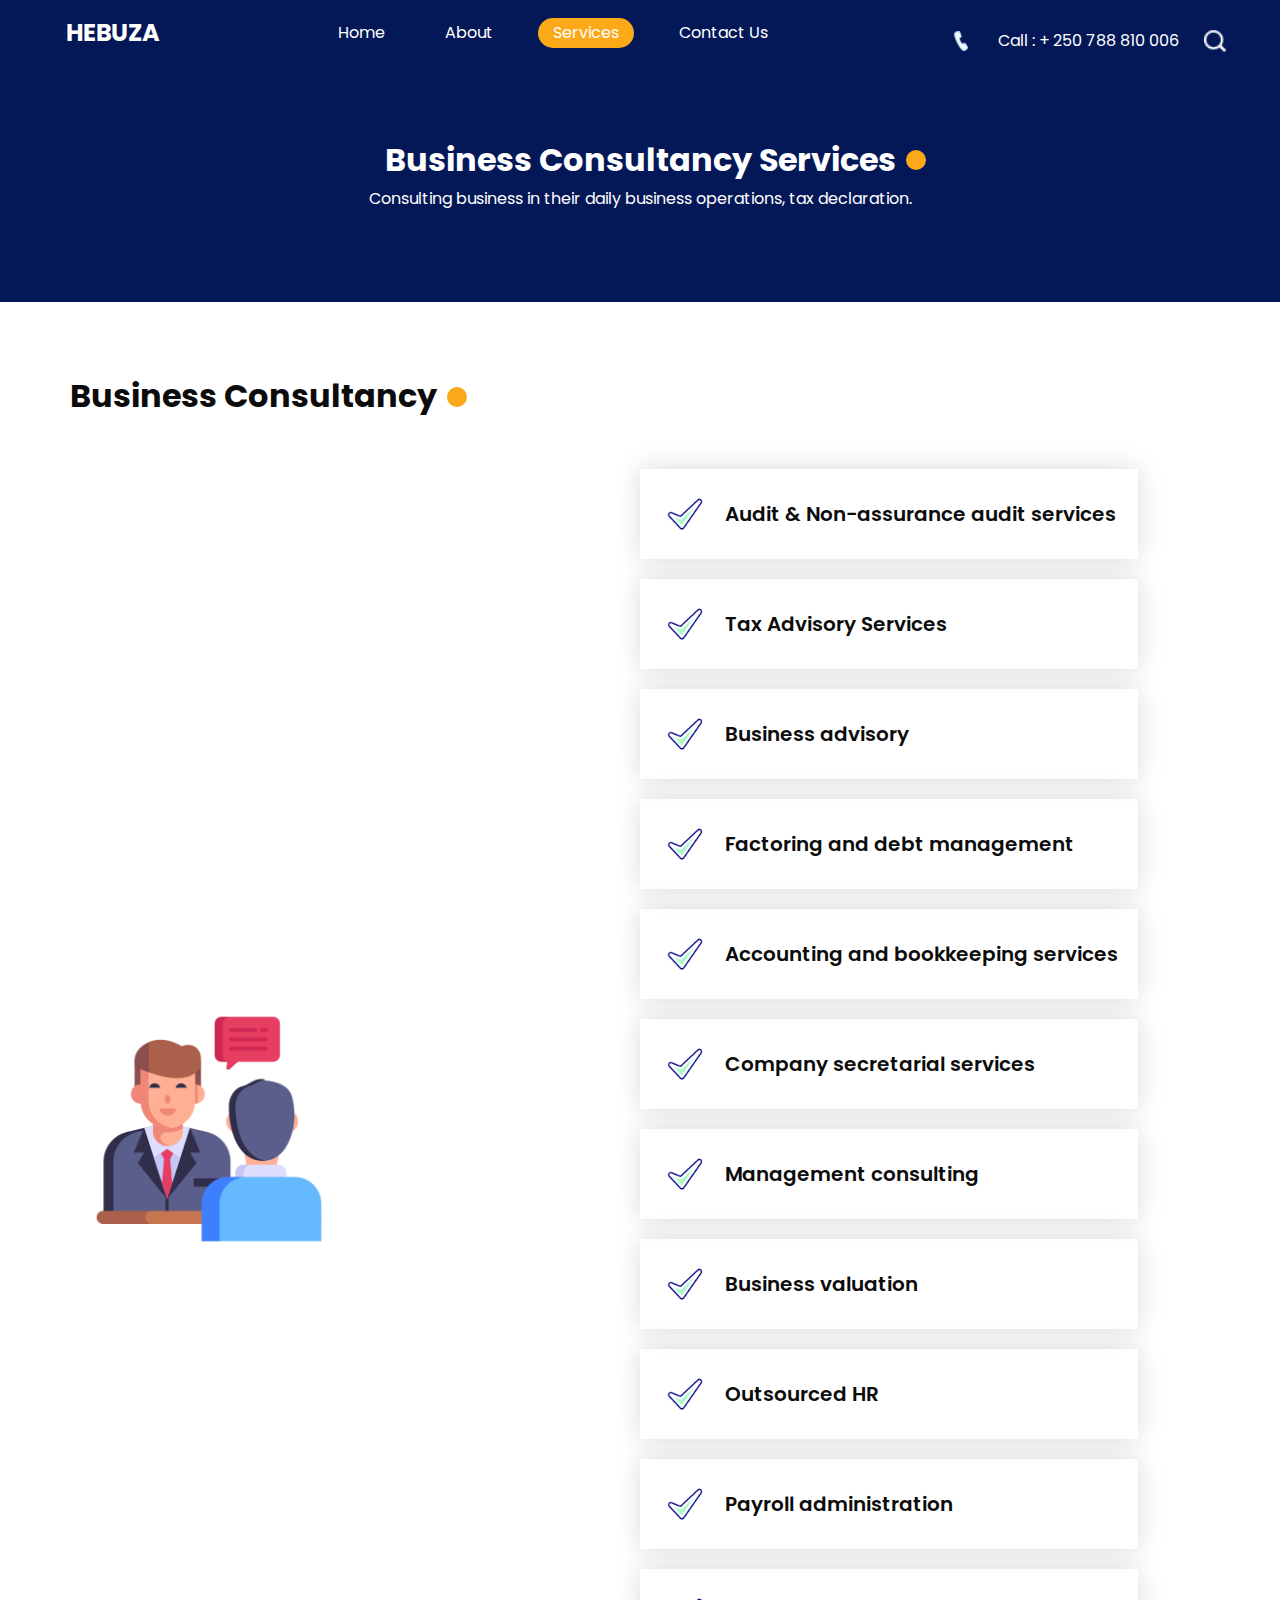
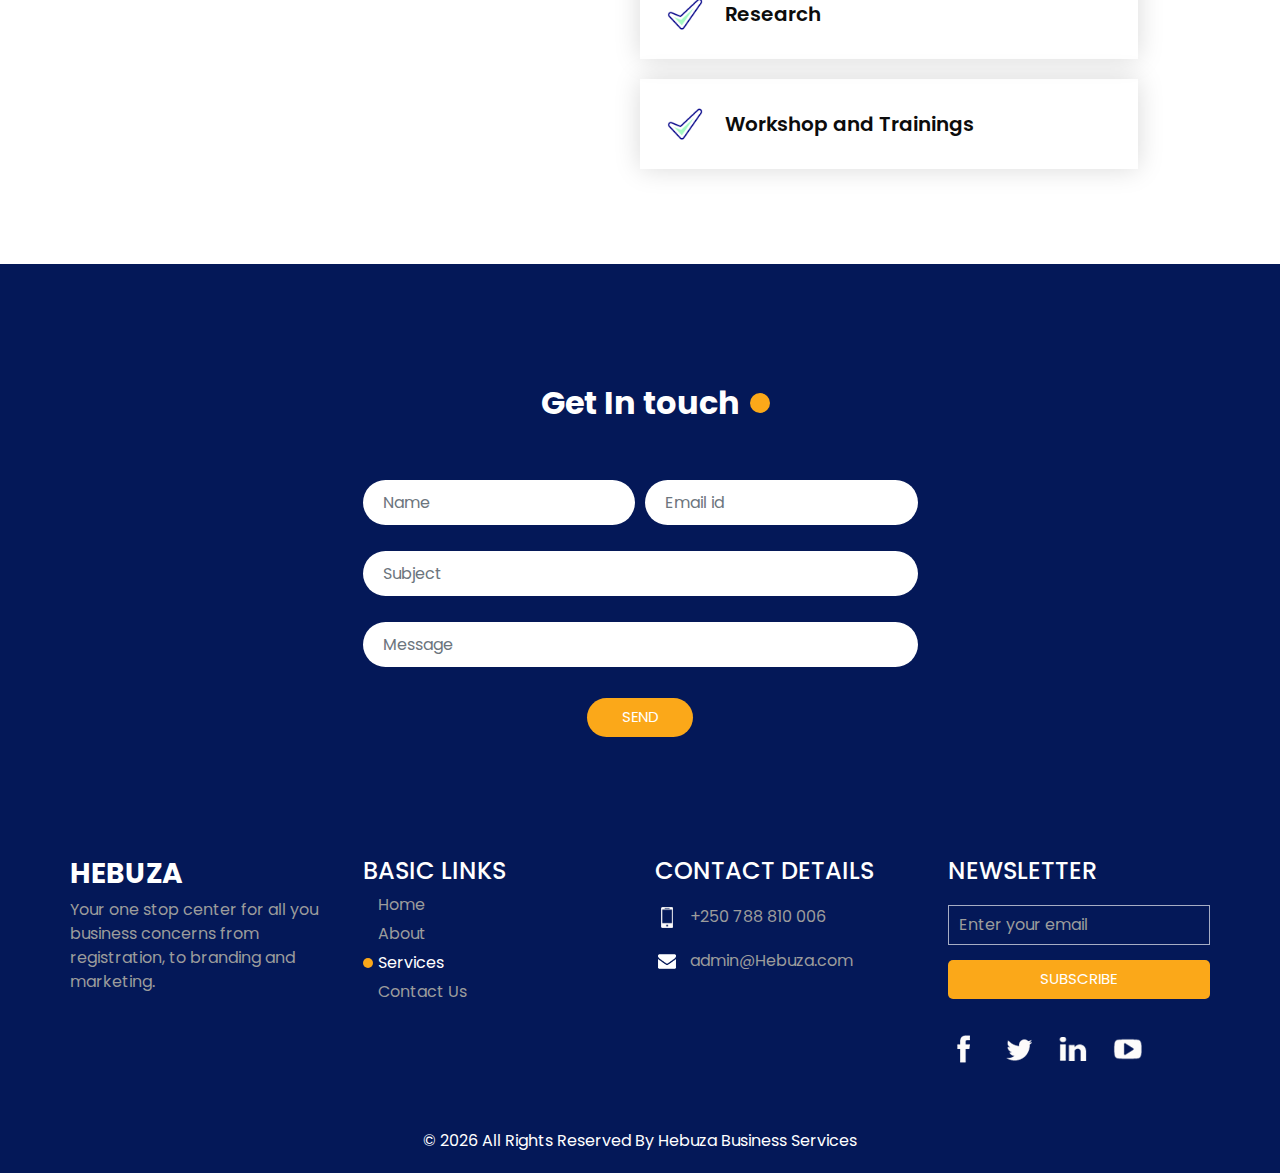
<file: consultancy.html>
<!DOCTYPE html>
<html>

<head>
  <!-- Basic -->
  <meta charset="utf-8" />
  <meta http-equiv="X-UA-Compatible" content="IE=edge" />
  <!-- Mobile Metas -->
  <meta name="viewport" content="width=device-width, initial-scale=1, shrink-to-fit=no" />
  <!-- Site Metas -->
  <meta name="keywords" content="" />
  <meta name="description" content="" />
  <meta name="author" content="" />

  <title>Hebuza</title>

  <!-- slider stylesheet -->
  <link rel="stylesheet" type="text/css" href="https://cdnjs.cloudflare.com/ajax/libs/OwlCarousel2/2.1.3/assets/owl.carousel.min.css" />

  <!-- bootstrap core css -->
  <link rel="stylesheet" type="text/css" href="css/bootstrap.css" />

  <!-- fonts style -->
  <link href="https://fonts.googleapis.com/css?family=Poppins:400,600,700&display=swap" rel="stylesheet">
  <!-- Custom styles for this template -->
  <link href="css/style.css" rel="stylesheet" />
  <!-- responsive style -->
  <link href="css/responsive.css" rel="stylesheet" />
  <script type="text/javascript">
   function toggleContent(button) {
  var content = button.previousElementSibling;
  
  if (content.style.display === "none") {
    content.style.display = "block";
    button.innerHTML = "Read Less";
    button.classList.add("active"); // Apply the "active" class
  } else {
    content.style.display = "none";
    button.innerHTML = "Read More";
    button.classList.remove("active"); // Remove the "active" class
  }
}



  </script>
  <style type="text/css">
      .card-title {
        font-size: 24px;
        color: #333;
        margin-bottom: 0px;
        text-align: center;
        }
        .card-text {
          font-size: 48px;
          color: #007bff;
          text-align: center;
          font-weight: bolder;
    }
    </style>
</head>

<body class="sub_page">

  <div class="hero_area">
    <!-- header section strats -->
    <header class="header_section">
      <div class="container-fluid">
        <nav class="navbar navbar-expand-lg custom_nav-container ">
          <a class="navbar-brand" href="index.html">
            <span>
              Hebuza
            </span>
          </a>
          </a>
          <button class="navbar-toggler" type="button" data-toggle="collapse" data-target="#navbarSupportedContent" aria-controls="navbarSupportedContent" aria-expanded="false" aria-label="Toggle navigation">
            <span class="s-1"> </span>
            <span class="s-2"> </span>
            <span class="s-3"> </span>
          </button>

          <div class="collapse navbar-collapse" id="navbarSupportedContent">
            <div class="d-flex mx-auto flex-column flex-lg-row align-items-center">
              <ul class="navbar-nav  ">
                <li class="nav-item ">
                  <a class="nav-link" href="index.html">Home </a>
                </li>
                <li class="nav-item">
                  <a class="nav-link" href="about.html"> About</a>
                </li>
                <li class="nav-item active">
                  <a class="nav-link" href="service.html"> Services <span class="sr-only">(current)</span></a>
                </li>
                <li class="nav-item">
                  <a class="nav-link" href="service.html#contactLink">Contact Us</a>
                </li>
              </ul>
            </div>
            <div class="quote_btn-container ">
              <a href="">
                <img src="images/call.png" alt="">
                <span>
                  Call : + 250 788 810 006
                </span>
              </a>
              <form class="form-inline">
                <button class="btn  my-2 my-sm-0 nav_search-btn" type="submit"></button>
              </form>
            </div>
          </div>
        </nav>
      </div>
    </header>
    <!-- end header section -->
  </div>

  <!-- service section -->
  <section class="service_section layout_padding">
   <div class="container-fluid">
  <div class="heading_container">
    <h2>
      Business Consultancy Services
    </h2>
    <p>
      Consulting business in their daily business operations, tax declaration.
    </p>
  </div>
</div>
</section>




  <!-- work section -->

  <section class="work_section layout_padding">
    <div class="container">
      <div class="heading_container">
        <h2>
          Business Consultancy
        </h2>
        
      </div>

      <div class="row">

        <div class="col-md-6">
          <div class="col-md-6">
          <div class="img-box">
            <img src="images/conversation.png" alt="">
          </div>
        </div>
      </div>
          <div class="detail_container">
            <div class="box b-1">
              <div class="top-box">
                <div class="icon-box">
                  <img src="images/check.png" alt="">
                </div>
                <h5>
                  Audit & Non-assurance audit services
                </h5>
              </div>              
            </div>
            <div class="box b-1">
              <div class="top-box">
                <div class="icon-box">
                  <img src="images/check.png" alt="">
                </div>
                <h5>
                 Tax Advisory Services
                </h5>
              </div>              
            </div>
            <div class="box b-1">
              <div class="top-box">
                <div class="icon-box">
                  <img src="images/check.png" alt="">
                </div>
                <h5>
                Business advisory
                </h5>
              </div>              
            </div>
            <div class="box b-1">
              <div class="top-box">
                <div class="icon-box">
                  <img src="images/check.png" alt="">
                </div>
                <h5>
                  Factoring and debt management
                </h5>
              </div>              
            </div>
             <div class="box b-1">
              <div class="top-box">
                <div class="icon-box">
                  <img src="images/check.png" alt="">
                </div>
                <h5>
                  Accounting and bookkeeping services
                </h5>
              </div>              
            </div>
            <div class="box b-1">
              <div class="top-box">
                <div class="icon-box">
                  <img src="images/check.png" alt="">
                </div>
                <h5>
                  Company secretarial services
                </h5>
              </div>              
            </div>
            <div class="box b-1">
              <div class="top-box">
                <div class="icon-box">
                  <img src="images/check.png" alt="">
                </div>
                <h5>
                  Management consulting
                </h5>
              </div>              
            </div>
            <div class="box b-1">
              <div class="top-box">
                <div class="icon-box">
                  <img src="images/check.png" alt="">
                </div>
                <h5>
                Business valuation
                </h5>
              </div>              
            </div>
            <div class="box b-1">
              <div class="top-box">
                <div class="icon-box">
                  <img src="images/check.png" alt="">
                </div>
                <h5>
                  Outsourced HR
                </h5>
              </div>              
            </div>
            <div class="box b-1">
              <div class="top-box">
                <div class="icon-box">
                  <img src="images/check.png" alt="">
                </div>
                <h5>
                  Payroll administration
                </h5>
              </div>              
            </div>
            <div class="box b-1">
              <div class="top-box">
                <div class="icon-box">
                  <img src="images/check.png" alt="">
                </div>
                <h5>
                  Research
                </h5>
              </div>              
            </div>
            <div class="box b-1">
              <div class="top-box">
                <div class="icon-box">
                  <img src="images/check.png" alt="">
                </div>
                <h5>
                   Workshop and Trainings
                </h5>
                
              </div>              
            </div>
           



          </div>
        </div>

      


      

             


             
              
            
        </div>        
      </div>
    </div>
  </div>
</div>
</section>
  <!-- end work section -->

  <div class="footer_bg">

    <!-- contact section -->
    <section class="contact_section layout_padding" id="contactLink">
      <div class="container">
        <div class="heading_container">
          <h2>
            Get In touch
          </h2>
        </div>
      </div>
      <div class="container">
        <div class="row">
          <div class="col-lg-6 col-md-8 mx-auto">
            <form>
              <div class="form-row">
                <div class="form-group col-md-6">
                  <input type="text" class="form-control" id="inputName4" placeholder="Name ">
                </div>
                <div class="form-group col-md-6">
                  <input type="email" class="form-control" id="inputEmail4" placeholder="Email id">
                </div>

              </div>
              <div class="form-row">
                <div class="form-group col">
                  <input type="text" class="form-control" id="inputSubject4" placeholder="Subject">
                </div>
              </div>
              <div class="form-group">
                <input type="text" class="form-control" id="inputMessage" placeholder="Message">
              </div>
              <div class="d-flex justify-content-center">
                <button type="submit" class="">Send</button>
              </div>
            </form>
          </div>
        </div>
      </div>
    </section>


    <!-- end contact section -->



    <!-- info section -->
    <section class="info_section layout_padding2">
      <div class="container">
        <div class="row">
          <div class="col-md-3">
            <div class="info_logo">
              <h3>
                Hebuza
              </h3>
              <p>
                Your one stop center for all you business concerns from registration, to branding and marketing.
              </p>
            </div>
          </div>
          <div class="col-md-3">
            <div class="info_links">
              <h4>
                BASIC LINKS
              </h4>
              <ul class="  ">
                <li class=" ">
                  <a class="" href="index.html">Home </a>
                </li>
                <li class="">
                  <a class="" href="about.html"> About</a>
                </li>
                <li class="active">
                  <a class="" href="service.html"> Services <span class="sr-only">(current)</span></a>
                </li>
                <li class="">
                  <a class="" href="#contactLink">Contact Us</a>
                </li>
              </ul>
            </div>
          </div>
          <div class="col-md-3">
            <div class="info_contact">
              <h4>
                CONTACT DETAILS
              </h4>
              <a href="">
                <div class="img-box">
                  <img src="images/telephone-white.png" width="12px" alt="">
                </div>
                <p>
                  +250 788 810 006
                </p>
              </a>
              <a href="">
                <div class="img-box">
                  <img src="images/envelope-white.png" width="18px" alt="">
                </div>
                <p>
                  admin@Hebuza.com
                </p>
              </a>
            </div>
          </div>
          <div class="col-md-3">
            <div class="info_form ">
              <h4>
                NEWSLETTER
              </h4>
              <form action="">
                <input type="email" placeholder="Enter your email">
                <button>
                  Subscribe
                </button>
              </form>
              <div class="social_box">
                <a href="">
                  <img src="images/info-fb.png" alt="">
                </a>
                <a href="">
                  <img src="images/info-twitter.png" alt="">
                </a>
                <a href="">
                  <img src="images/info-linkedin.png" alt="">
                </a>
                <a href="">
                  <img src="images/info-youtube.png" alt="">
                </a>
              </div>
            </div>
          </div>
        </div>
      </div>
    </section>

    <!-- end info_section -->


    <!-- footer section -->
    <section class="container-fluid footer_section">
      <div class="container">
        <p>
          &copy; <span id="displayYear"></span> All Rights Reserved By
          <a href="https://html.design/">Hebuza Business Services</a>
        </p>
      </div>
    </section>
    <!-- footer section -->

  </div>

  <script type="text/javascript" src="js/jquery-3.4.1.min.js"></script>
  <script type="text/javascript" src="js/bootstrap.js"></script>
  <script type="text/javascript" src="js/custom.js"></script>
  <!-- jQuery -->
  <script src='https://code.jquery.com/jquery-3.3.1.slim.min.js'></script>
  <!-- Popper JS -->
  <script src='https://cdnjs.cloudflare.com/ajax/libs/popper.js/1.14.3/umd/popper.min.js'></script>
  <!-- Bootstrap JS -->
  <script src='https://stackpath.bootstrapcdn.com/bootstrap/4.1.3/js/bootstrap.min.js'></script>


</body>

</html>
</file>
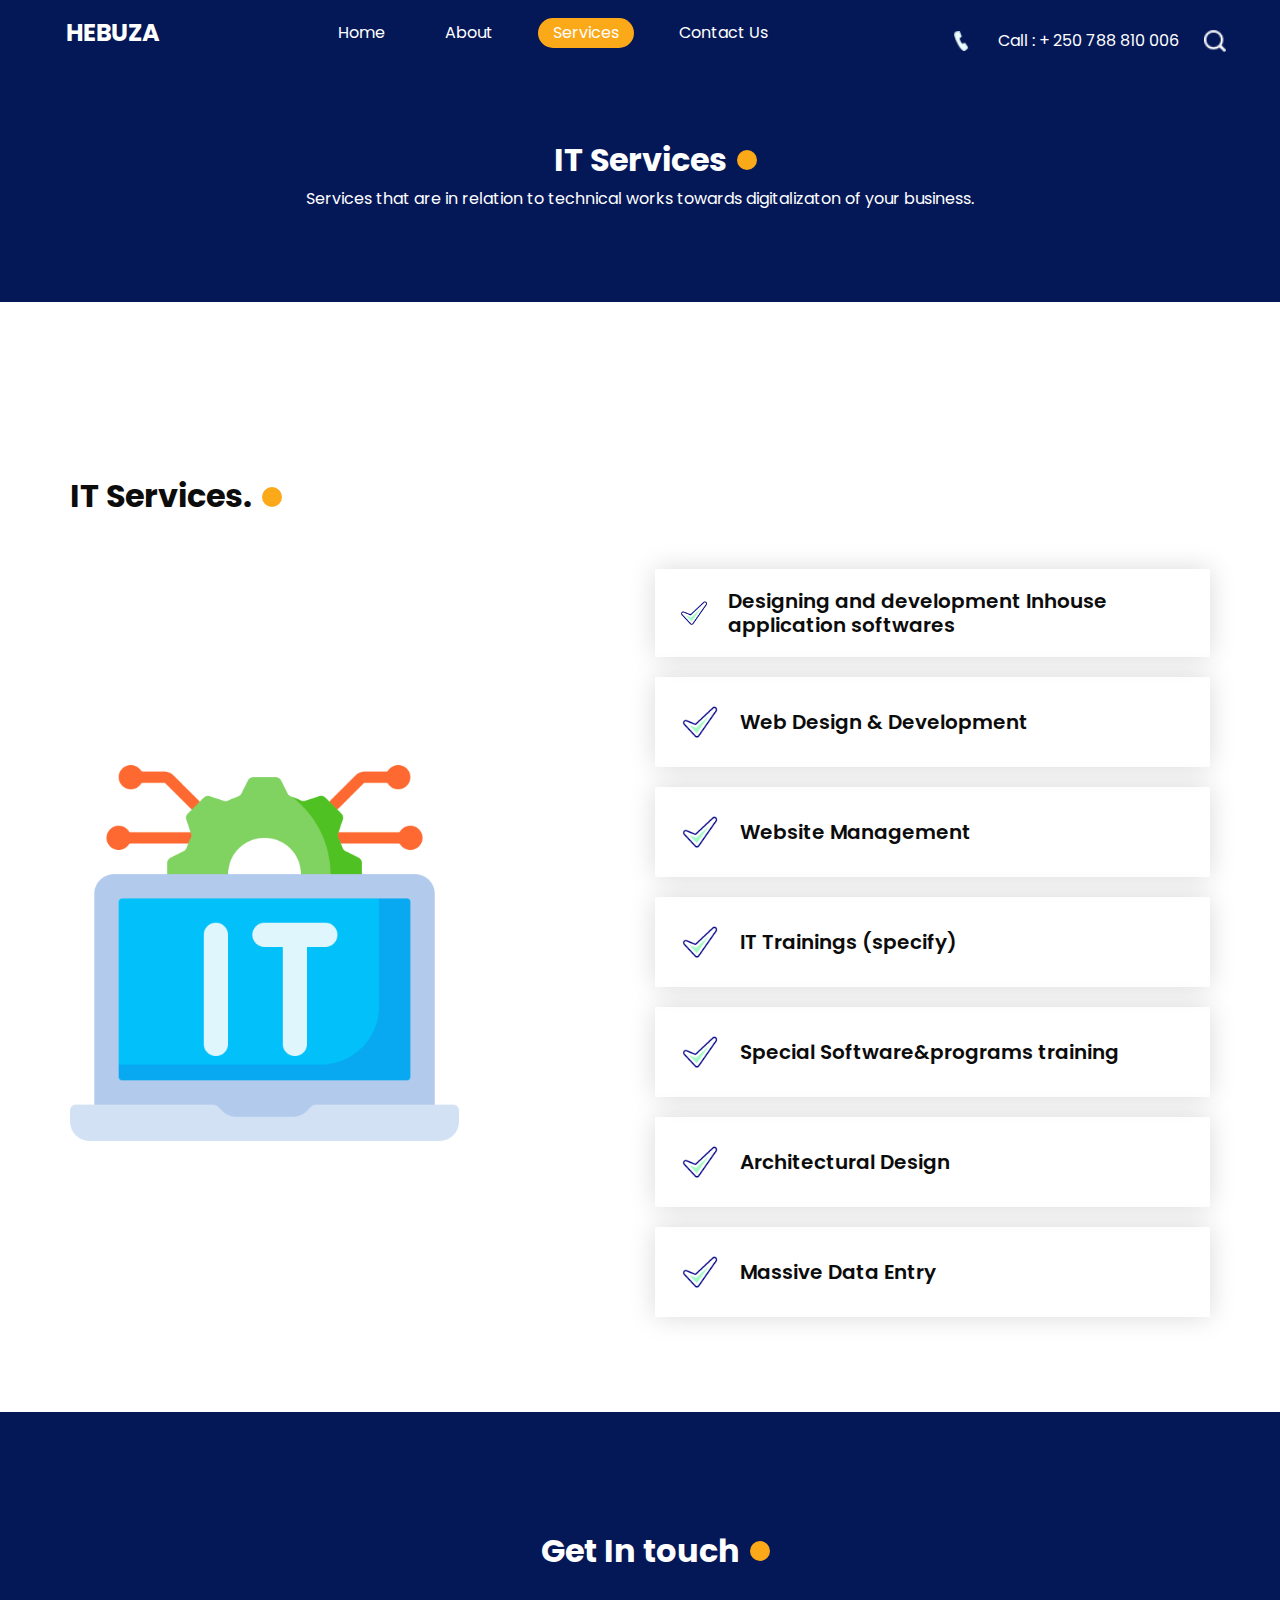
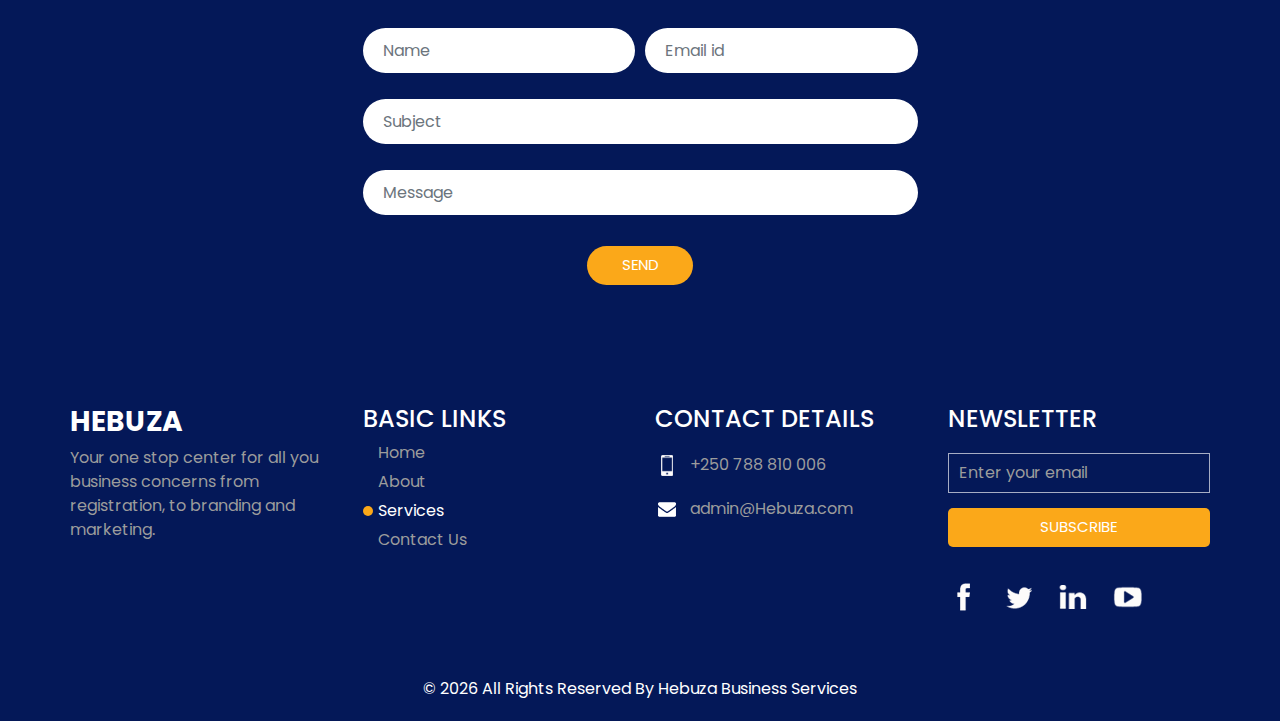
<file: it.html>
<!DOCTYPE html>
<html>

<head>
  <!-- Basic -->
  <meta charset="utf-8" />
  <meta http-equiv="X-UA-Compatible" content="IE=edge" />
  <!-- Mobile Metas -->
  <meta name="viewport" content="width=device-width, initial-scale=1, shrink-to-fit=no" />
  <!-- Site Metas -->
  <meta name="keywords" content="" />
  <meta name="description" content="" />
  <meta name="author" content="" />

  <title>IT Services</title>

  <!-- slider stylesheet -->
  <link rel="stylesheet" type="text/css" href="https://cdnjs.cloudflare.com/ajax/libs/OwlCarousel2/2.1.3/assets/owl.carousel.min.css" />

  <!-- bootstrap core css -->
  <link rel="stylesheet" type="text/css" href="css/bootstrap.css" />

  <!-- fonts style -->
  <link href="https://fonts.googleapis.com/css?family=Poppins:400,600,700&display=swap" rel="stylesheet">
  <!-- Custom styles for this template -->
  <link href="css/style.css" rel="stylesheet" />
  <!-- responsive style -->
  <link href="css/responsive.css" rel="stylesheet" />
  <script type="text/javascript">
   function toggleContent(button) {
  var content = button.previousElementSibling;
  
  if (content.style.display === "none") {
    content.style.display = "block";
    button.innerHTML = "Read Less";
    button.classList.add("active"); // Apply the "active" class
  } else {
    content.style.display = "none";
    button.innerHTML = "Read More";
    button.classList.remove("active"); // Remove the "active" class
  }
}



  </script>
  <style type="text/css">
      .card-title {
        font-size: 24px;
        color: #333;
        margin-bottom: 0px;
        text-align: center;
        }
        .card-text {
          font-size: 48px;
          color: #007bff;
          text-align: center;
          font-weight: bolder;
    }
    </style>
</head>

<body class="sub_page">

  <div class="hero_area">
    <!-- header section strats -->
    <header class="header_section">
      <div class="container-fluid">
        <nav class="navbar navbar-expand-lg custom_nav-container ">
          <a class="navbar-brand" href="index.html">
            <span>
              Hebuza
            </span>
          </a>
          </a>
          <button class="navbar-toggler" type="button" data-toggle="collapse" data-target="#navbarSupportedContent" aria-controls="navbarSupportedContent" aria-expanded="false" aria-label="Toggle navigation">
            <span class="s-1"> </span>
            <span class="s-2"> </span>
            <span class="s-3"> </span>
          </button>

          <div class="collapse navbar-collapse" id="navbarSupportedContent">
            <div class="d-flex mx-auto flex-column flex-lg-row align-items-center">
              <ul class="navbar-nav  ">
                <li class="nav-item ">
                  <a class="nav-link" href="index.html">Home </a>
                </li>
                <li class="nav-item">
                  <a class="nav-link" href="about.html"> About</a>
                </li>
                <li class="nav-item active">
                  <a class="nav-link" href="service.html"> Services <span class="sr-only">(current)</span></a>
                </li>
                <li class="nav-item">
                  <a class="nav-link" href="service.html#contactLink">Contact Us</a>
                </li>
              </ul>
            </div>
            <div class="quote_btn-container ">
              <a href="">
                <img src="images/call.png" alt="">
                <span>
                  Call : + 250 788 810 006
                </span>
              </a>
              <form class="form-inline">
                <button class="btn  my-2 my-sm-0 nav_search-btn" type="submit"></button>
              </form>
            </div>
          </div>
        </nav>
      </div>
    </header>
    <!-- end header section -->
  </div>

  <!-- service section -->
  <section class="service_section layout_padding">
   <div class="container-fluid">
  <div class="heading_container">
    <h2>
      IT Services
    </h2>
    <p>
      Services that are in relation to technical works towards digitalizaton of your business.
    </p>
  </div>
</div>
</section>




  <!-- work section -->

  <section class="work_section layout_padding">
    <div class="container">
              
           

         
      <div class="heading_container" style="margin-top: 100px;">
        <h2>
          IT Services.
        </h2>
        
      </div>
      <div class="row" >
        <div class="col-md-6">
          <div class="img-box">
            <img src="images/mega2.png" alt="" style="height: 70%; width: 70%;">
          </div>
        </div>
        <div class="col-md-6">
          <div class="detail_container">
            <div class="box b-1">
              <div class="top-box">
                <div class="icon-box">
                  <img src="images/check.png" alt="">
                </div>
                <h5>
                  Designing and development Inhouse application softwares
                </h5>
              </div>
              
            </div>
            <div class="box b-1">
              <div class="top-box">
                <div class="icon-box">
                  <img src="images/check.png" alt="">
                </div>
                <h5>
                 Web Design & Development
                </h5>
              </div>
              
            </div>
        

          <div class="box b-1">
              <div class="top-box">
                <div class="icon-box">
                  <img src="images/check.png" alt="">
                </div>
                <h5>
                  Website Management
                </h5>
              </div></div>
       
        

          <div class="box b-1">
              <div class="top-box">
                <div class="icon-box">
                  <img src="images/check.png" alt="">
                </div>
                <h5>
                IT Trainings (specify)
                </h5>
              </div>
              
            </div>
         

          <div class="box b-1">
              <div class="top-box">
                <div class="icon-box">
                  <img src="images/check.png" alt="">
                </div>
                <h5>
                Special Software&programs training
                </h5>
              </div></div>
              
           

          <div class="box b-1">
              <div class="top-box">
                <div class="icon-box">
                  <img src="images/check.png" alt="">
                </div>
                <h5>
                  Architectural Design
                </h5>
              </div>
              
            </div>
         
          <div class="box b-1">
              <div class="top-box">
                <div class="icon-box">
                  <img src="images/check.png" alt="">
                </div>
                <h5>
                  Massive Data Entry
                </h5>
              </div></div>

             </div></div></div>
              




     

             


             
              
            
        </div>        
      </div>
    </div>
  </div>
</div>
</section>
  <!-- end work section -->

  <div class="footer_bg">

    <!-- contact section -->
    <section class="contact_section layout_padding" id="contactLink">
      <div class="container">
        <div class="heading_container">
          <h2>
            Get In touch
          </h2>
        </div>
      </div>
      <div class="container">
        <div class="row">
          <div class="col-lg-6 col-md-8 mx-auto">
            <form>
              <div class="form-row">
                <div class="form-group col-md-6">
                  <input type="text" class="form-control" id="inputName4" placeholder="Name ">
                </div>
                <div class="form-group col-md-6">
                  <input type="email" class="form-control" id="inputEmail4" placeholder="Email id">
                </div>

              </div>
              <div class="form-row">
                <div class="form-group col">
                  <input type="text" class="form-control" id="inputSubject4" placeholder="Subject">
                </div>
              </div>
              <div class="form-group">
                <input type="text" class="form-control" id="inputMessage" placeholder="Message">
              </div>
              <div class="d-flex justify-content-center">
                <button type="submit" class="">Send</button>
              </div>
            </form>
          </div>
        </div>
      </div>
    </section>


    <!-- end contact section -->



    <!-- info section -->
    <section class="info_section layout_padding2">
      <div class="container">
        <div class="row">
          <div class="col-md-3">
            <div class="info_logo">
              <h3>
                Hebuza
              </h3>
              <p>
                Your one stop center for all you business concerns from registration, to branding and marketing.
              </p>
            </div>
          </div>
          <div class="col-md-3">
            <div class="info_links">
              <h4>
                BASIC LINKS
              </h4>
              <ul class="  ">
                <li class=" ">
                  <a class="" href="index.html">Home </a>
                </li>
                <li class="">
                  <a class="" href="about.html"> About</a>
                </li>
                <li class="active">
                  <a class="" href="service.html"> Services <span class="sr-only">(current)</span></a>
                </li>
                <li class="">
                  <a class="" href="#contactLink">Contact Us</a>
                </li>
              </ul>
            </div>
          </div>
          <div class="col-md-3">
            <div class="info_contact">
              <h4>
                CONTACT DETAILS
              </h4>
              <a href="">
                <div class="img-box">
                  <img src="images/telephone-white.png" width="12px" alt="">
                </div>
                <p>
                  +250 788 810 006
                </p>
              </a>
              <a href="">
                <div class="img-box">
                  <img src="images/envelope-white.png" width="18px" alt="">
                </div>
                <p>
                  admin@Hebuza.com
                </p>
              </a>
            </div>
          </div>
          <div class="col-md-3">
            <div class="info_form ">
              <h4>
                NEWSLETTER
              </h4>
              <form action="">
                <input type="email" placeholder="Enter your email">
                <button>
                  Subscribe
                </button>
              </form>
              <div class="social_box">
                <a href="">
                  <img src="images/info-fb.png" alt="">
                </a>
                <a href="">
                  <img src="images/info-twitter.png" alt="">
                </a>
                <a href="">
                  <img src="images/info-linkedin.png" alt="">
                </a>
                <a href="">
                  <img src="images/info-youtube.png" alt="">
                </a>
              </div>
            </div>
          </div>
        </div>
      </div>
    </section>

    <!-- end info_section -->


    <!-- footer section -->
    <section class="container-fluid footer_section">
      <div class="container">
        <p>
          &copy; <span id="displayYear"></span> All Rights Reserved By
          <a href="https://html.design/">Hebuza Business Services</a>
        </p>
      </div>
    </section>
    <!-- footer section -->

  </div>

  <script type="text/javascript" src="js/jquery-3.4.1.min.js"></script>
  <script type="text/javascript" src="js/bootstrap.js"></script>
  <script type="text/javascript" src="js/custom.js"></script>
  <!-- jQuery -->
  <script src='https://code.jquery.com/jquery-3.3.1.slim.min.js'></script>
  <!-- Popper JS -->
  <script src='https://cdnjs.cloudflare.com/ajax/libs/popper.js/1.14.3/umd/popper.min.js'></script>
  <!-- Bootstrap JS -->
  <script src='https://stackpath.bootstrapcdn.com/bootstrap/4.1.3/js/bootstrap.min.js'></script>


</body>

</html>
</file>
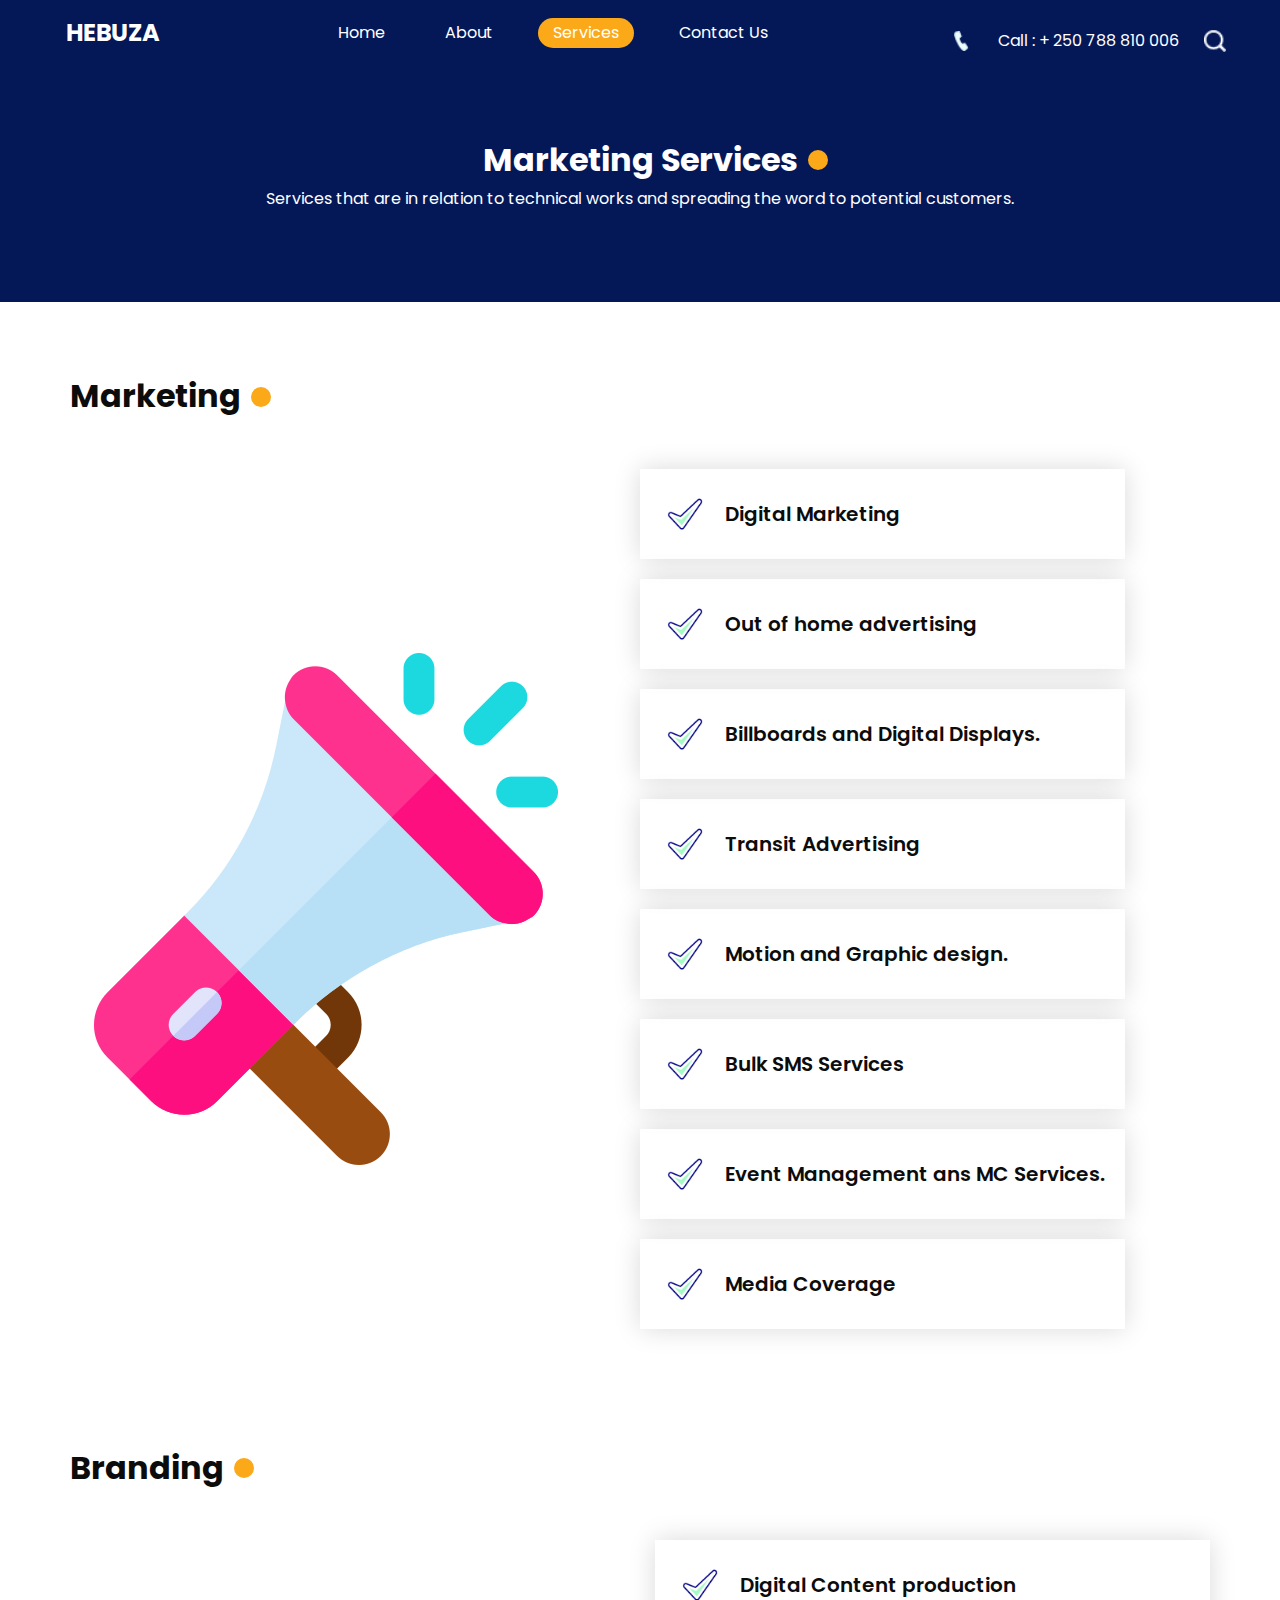
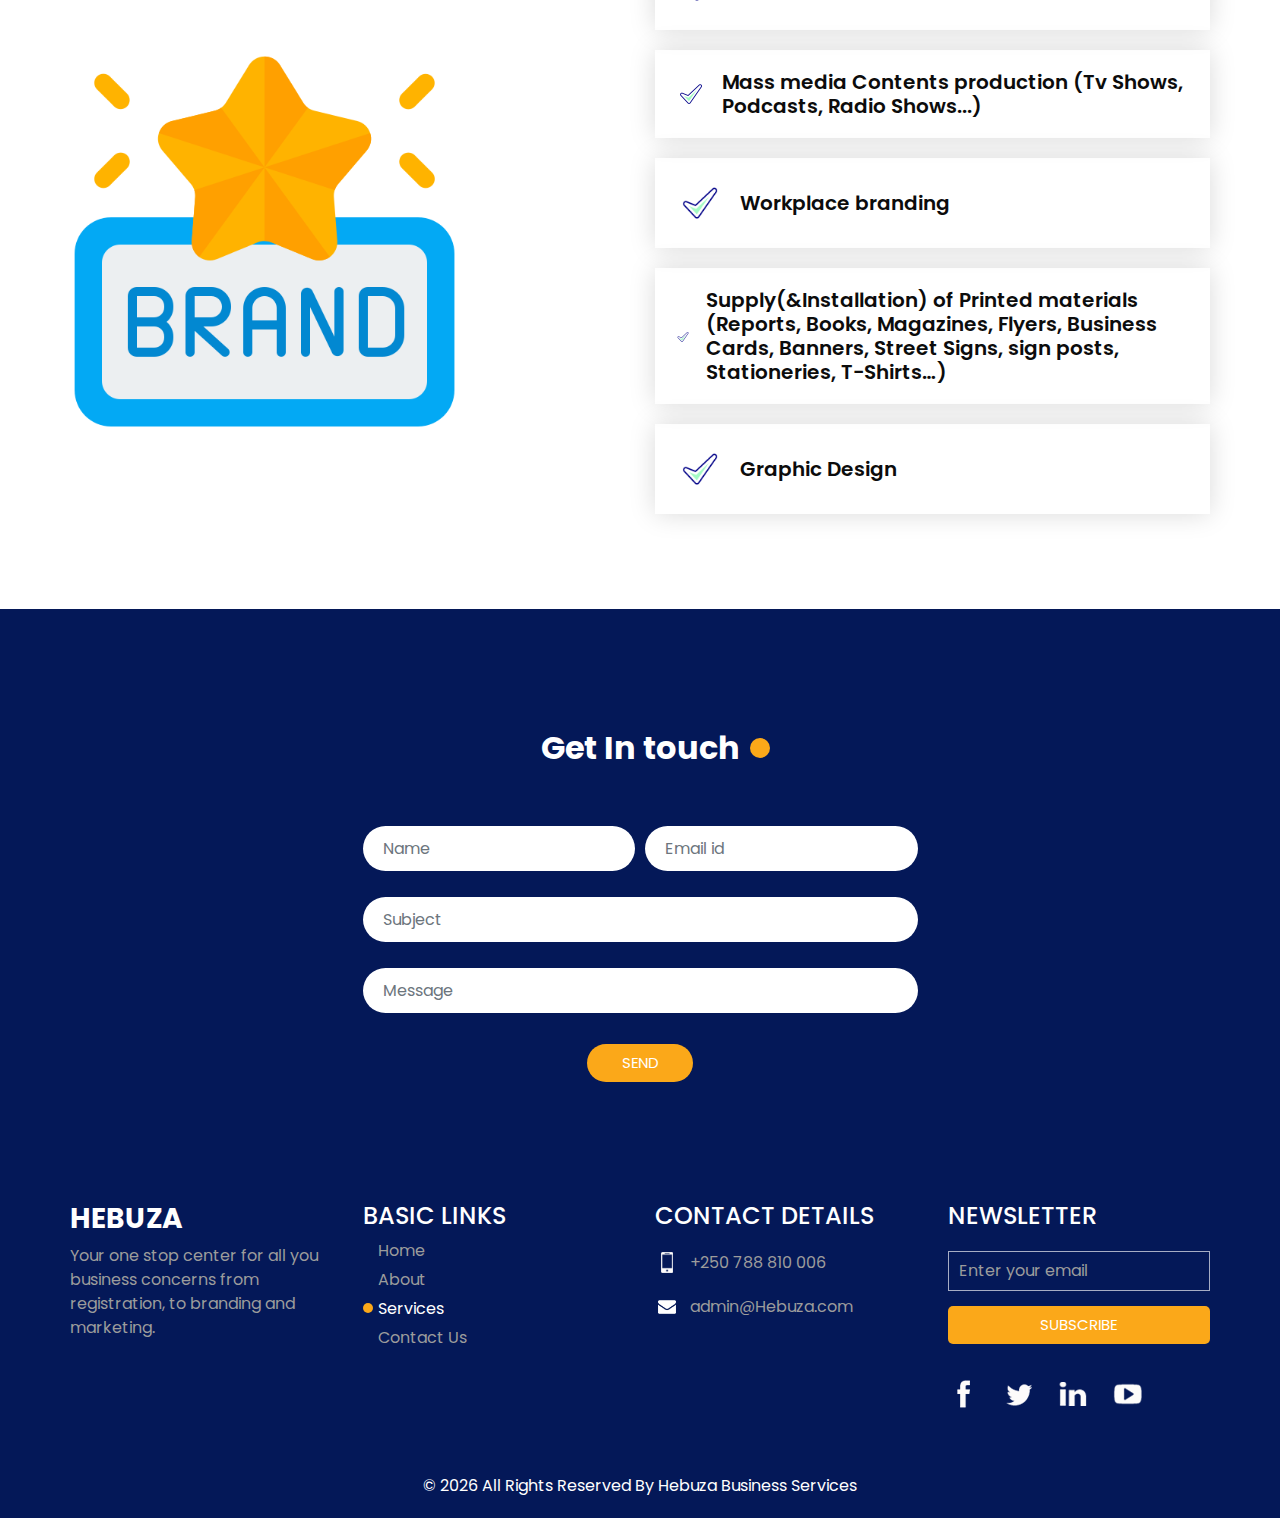
<file: marketing.html>
<!DOCTYPE html>
<html>

<head>
  <!-- Basic -->
  <meta charset="utf-8" />
  <meta http-equiv="X-UA-Compatible" content="IE=edge" />
  <!-- Mobile Metas -->
  <meta name="viewport" content="width=device-width, initial-scale=1, shrink-to-fit=no" />
  <!-- Site Metas -->
  <meta name="keywords" content="" />
  <meta name="description" content="" />
  <meta name="author" content="" />

  <title>Marketing Services</title>

  <!-- slider stylesheet -->
  <link rel="stylesheet" type="text/css" href="https://cdnjs.cloudflare.com/ajax/libs/OwlCarousel2/2.1.3/assets/owl.carousel.min.css" />

  <!-- bootstrap core css -->
  <link rel="stylesheet" type="text/css" href="css/bootstrap.css" />

  <!-- fonts style -->
  <link href="https://fonts.googleapis.com/css?family=Poppins:400,600,700&display=swap" rel="stylesheet">
  <!-- Custom styles for this template -->
  <link href="css/style.css" rel="stylesheet" />
  <!-- responsive style -->
  <link href="css/responsive.css" rel="stylesheet" />
  <script type="text/javascript">
   function toggleContent(button) {
  var content = button.previousElementSibling;
  
  if (content.style.display === "none") {
    content.style.display = "block";
    button.innerHTML = "Read Less";
    button.classList.add("active"); // Apply the "active" class
  } else {
    content.style.display = "none";
    button.innerHTML = "Read More";
    button.classList.remove("active"); // Remove the "active" class
  }
}



  </script>
  <style type="text/css">
      .card-title {
        font-size: 24px;
        color: #333;
        margin-bottom: 0px;
        text-align: center;
        }
        .card-text {
          font-size: 48px;
          color: #007bff;
          text-align: center;
          font-weight: bolder;
    }
    </style>
</head>

<body class="sub_page">

  <div class="hero_area">
    <!-- header section strats -->
    <header class="header_section">
      <div class="container-fluid">
        <nav class="navbar navbar-expand-lg custom_nav-container ">
          <a class="navbar-brand" href="index.html">
            <span>
              Hebuza
            </span>
          </a>
          </a>
          <button class="navbar-toggler" type="button" data-toggle="collapse" data-target="#navbarSupportedContent" aria-controls="navbarSupportedContent" aria-expanded="false" aria-label="Toggle navigation">
            <span class="s-1"> </span>
            <span class="s-2"> </span>
            <span class="s-3"> </span>
          </button>

          <div class="collapse navbar-collapse" id="navbarSupportedContent">
            <div class="d-flex mx-auto flex-column flex-lg-row align-items-center">
              <ul class="navbar-nav  ">
                <li class="nav-item ">
                  <a class="nav-link" href="index.html">Home </a>
                </li>
                <li class="nav-item">
                  <a class="nav-link" href="about.html"> About</a>
                </li>
                <li class="nav-item active">
                  <a class="nav-link" href="service.html"> Services <span class="sr-only">(current)</span></a>
                </li>
                <li class="nav-item">
                  <a class="nav-link" href="service.html#contactLink">Contact Us</a>
                </li>
              </ul>
            </div>
            <div class="quote_btn-container ">
              <a href="">
                <img src="images/call.png" alt="">
                <span>
                  Call : + 250 788 810 006
                </span>
              </a>
              <form class="form-inline">
                <button class="btn  my-2 my-sm-0 nav_search-btn" type="submit"></button>
              </form>
            </div>
          </div>
        </nav>
      </div>
    </header>
    <!-- end header section -->
  </div>

  <!-- service section -->
  <section class="service_section layout_padding">
   <div class="container-fluid">
  <div class="heading_container">
    <h2>
     Marketing Services
    </h2>
    <p>
      Services that are in relation to technical works and spreading the word to potential customers.
    </p>
  </div>
</div>
</section>




 <!-- work section -->
<section class="work_section layout_padding">
  <div class="container">
    <div class="heading_container">
      <h2>Marketing</h2>
    </div>

    <div class="row">
      <div class="col-md-6">
        <div class="img-box">
          <img src="images/mega.png" alt="">
        </div>
      </div>
        <div class="detail_container">
          <div class="box b-1">
            <div class="top-box">
              <div class="icon-box">
                <img src="images/check.png" alt="">
              </div>
              <h5>Digital Marketing</h5>
            </div>
          </div>
          <div class="box b-1">
            <div class="top-box">
              <div class="icon-box">
                <img src="images/check.png" alt="">
              </div>
              <h5>Out of home advertising</h5>
            </div>
          </div>
          <div class="box b-1">
            <div class="top-box">
              <div class="icon-box">
                <img src="images/check.png" alt="">
              </div>
              <h5>Billboards and Digital Displays.</h5>
            </div>
          </div>
          <div class="box b-1">
            <div class="top-box">
              <div class="icon-box">
                <img src="images/check.png" alt="">
              </div>
              <h5>Transit Advertising</h5>
            </div>
          </div>
          <div class="box b-1">
            <div class="top-box">
              <div class="icon-box">
                <img src="images/check.png" alt="">
              </div>
              <h5>Motion and Graphic design.</h5>
            </div>
          </div>
          <div class="box b-1">
            <div class="top-box">
              <div class="icon-box">
                <img src="images/check.png" alt="">
              </div>
              <h5>Bulk SMS Services</h5>
            </div>
          </div>
          <div class="box b-1">
            <div class="top-box">
              <div class="icon-box">
                <img src="images/check.png" alt="">
              </div>
              <h5>Event Management ans MC Services.</h5>
            </div>
          </div>
          <div class="box b-1">
            <div class="top-box">
              <div class="icon-box">
                <img src="images/check.png" alt="">
              </div>
              <h5>Media Coverage</h5>
            </div>
          </div>
        </div>
      </div>

    <div class="heading_container" style="margin-top: 100px;">
      <h2>Branding</h2>
    </div>

    <div class="row">
      <div class="col-md-6">
        <div class="img-box">
          <img src="images/mega1.png" alt="" style="height: 70%; width: 70%;">
        </div>
      </div>
      <div class="col-md-6">
        <div class="detail_container">
          <div class="box b-1">
            <div class="top-box">
              <div class="icon-box">
                <img src="images/check.png" alt="">
              </div>
              <h5>Digital Content production</h5>
            </div>
          </div>
          <div class="box b-1">
            <div class="top-box">
              <div class="icon-box">
                <img src="images/check.png" alt="">
              </div>
              <h5>Mass media Contents production (Tv Shows, Podcasts, Radio Shows...)</h5>
            </div>
          </div>
          <div class="box b-1">
            <div class="top-box">
              <div class="icon-box">
                <img src="images/check.png" alt="">
              </div>
              <h5>Workplace branding</h5>
            </div>
          </div>
          <div class="box b-1">
            <div class="top-box">
              <div class="icon-box">
                <img src="images/check.png" alt="">
              </div>
              <h5>Supply(&Installation) of Printed materials (Reports, Books, Magazines, Flyers, Business Cards, Banners, Street Signs, sign posts, Stationeries, T-Shirts…)</h5>
            </div>
          </div>
          <div class="box b-1">
            <div class="top-box">
              <div class="icon-box">
                <img src="images/check.png" alt="">
              </div>
              <h5>Graphic Design</h5>
            </div>
          </div>
        </div>
      </div>
    </div>
  </div>
</section>
<!-- end work section -->


  <div class="footer_bg">

    <!-- contact section -->
    <section class="contact_section layout_padding" id="contactLink">
      <div class="container">
        <div class="heading_container">
          <h2>
            Get In touch
          </h2>
        </div>
      </div>
      <div class="container">
        <div class="row">
          <div class="col-lg-6 col-md-8 mx-auto">
            <form>
              <div class="form-row">
                <div class="form-group col-md-6">
                  <input type="text" class="form-control" id="inputName4" placeholder="Name ">
                </div>
                <div class="form-group col-md-6">
                  <input type="email" class="form-control" id="inputEmail4" placeholder="Email id">
                </div>

              </div>
              <div class="form-row">
                <div class="form-group col">
                  <input type="text" class="form-control" id="inputSubject4" placeholder="Subject">
                </div>
              </div>
              <div class="form-group">
                <input type="text" class="form-control" id="inputMessage" placeholder="Message">
              </div>
              <div class="d-flex justify-content-center">
                <button type="submit" class="">Send</button>
              </div>
            </form>
          </div>
        </div>
      </div>
    </section>


    <!-- end contact section -->



    <!-- info section -->
    <section class="info_section layout_padding2">
      <div class="container">
        <div class="row">
          <div class="col-md-3">
            <div class="info_logo">
              <h3>
                Hebuza
              </h3>
              <p>
                Your one stop center for all you business concerns from registration, to branding and marketing.
              </p>
            </div>
          </div>
          <div class="col-md-3">
            <div class="info_links">
              <h4>
                BASIC LINKS
              </h4>
              <ul class="  ">
                <li class=" ">
                  <a class="" href="index.html">Home </a>
                </li>
                <li class="">
                  <a class="" href="about.html"> About</a>
                </li>
                <li class="active">
                  <a class="" href="service.html"> Services <span class="sr-only">(current)</span></a>
                </li>
                <li class="">
                  <a class="" href="#contactLink">Contact Us</a>
                </li>
              </ul>
            </div>
          </div>
          <div class="col-md-3">
            <div class="info_contact">
              <h4>
                CONTACT DETAILS
              </h4>
              <a href="">
                <div class="img-box">
                  <img src="images/telephone-white.png" width="12px" alt="">
                </div>
                <p>
                  +250 788 810 006
                </p>
              </a>
              <a href="">
                <div class="img-box">
                  <img src="images/envelope-white.png" width="18px" alt="">
                </div>
                <p>
                  admin@Hebuza.com
                </p>
              </a>
            </div>
          </div>
          <div class="col-md-3">
            <div class="info_form ">
              <h4>
                NEWSLETTER
              </h4>
              <form action="">
                <input type="email" placeholder="Enter your email">
                <button>
                  Subscribe
                </button>
              </form>
              <div class="social_box">
                <a href="">
                  <img src="images/info-fb.png" alt="">
                </a>
                <a href="">
                  <img src="images/info-twitter.png" alt="">
                </a>
                <a href="">
                  <img src="images/info-linkedin.png" alt="">
                </a>
                <a href="">
                  <img src="images/info-youtube.png" alt="">
                </a>
              </div>
            </div>
          </div>
        </div>
      </div>
    </section>

    <!-- end info_section -->


    <!-- footer section -->
    <section class="container-fluid footer_section">
      <div class="container">
        <p>
          &copy; <span id="displayYear"></span> All Rights Reserved By
          <a href="https://html.design/">Hebuza Business Services</a>
        </p>
      </div>
    </section>
    <!-- footer section -->

  </div>

  <script type="text/javascript" src="js/jquery-3.4.1.min.js"></script>
  <script type="text/javascript" src="js/bootstrap.js"></script>
  <script type="text/javascript" src="js/custom.js"></script>
  <!-- jQuery -->
  <script src='https://code.jquery.com/jquery-3.3.1.slim.min.js'></script>
  <!-- Popper JS -->
  <script src='https://cdnjs.cloudflare.com/ajax/libs/popper.js/1.14.3/umd/popper.min.js'></script>
  <!-- Bootstrap JS -->
  <script src='https://stackpath.bootstrapcdn.com/bootstrap/4.1.3/js/bootstrap.min.js'></script>


</body>

</html>
</file>
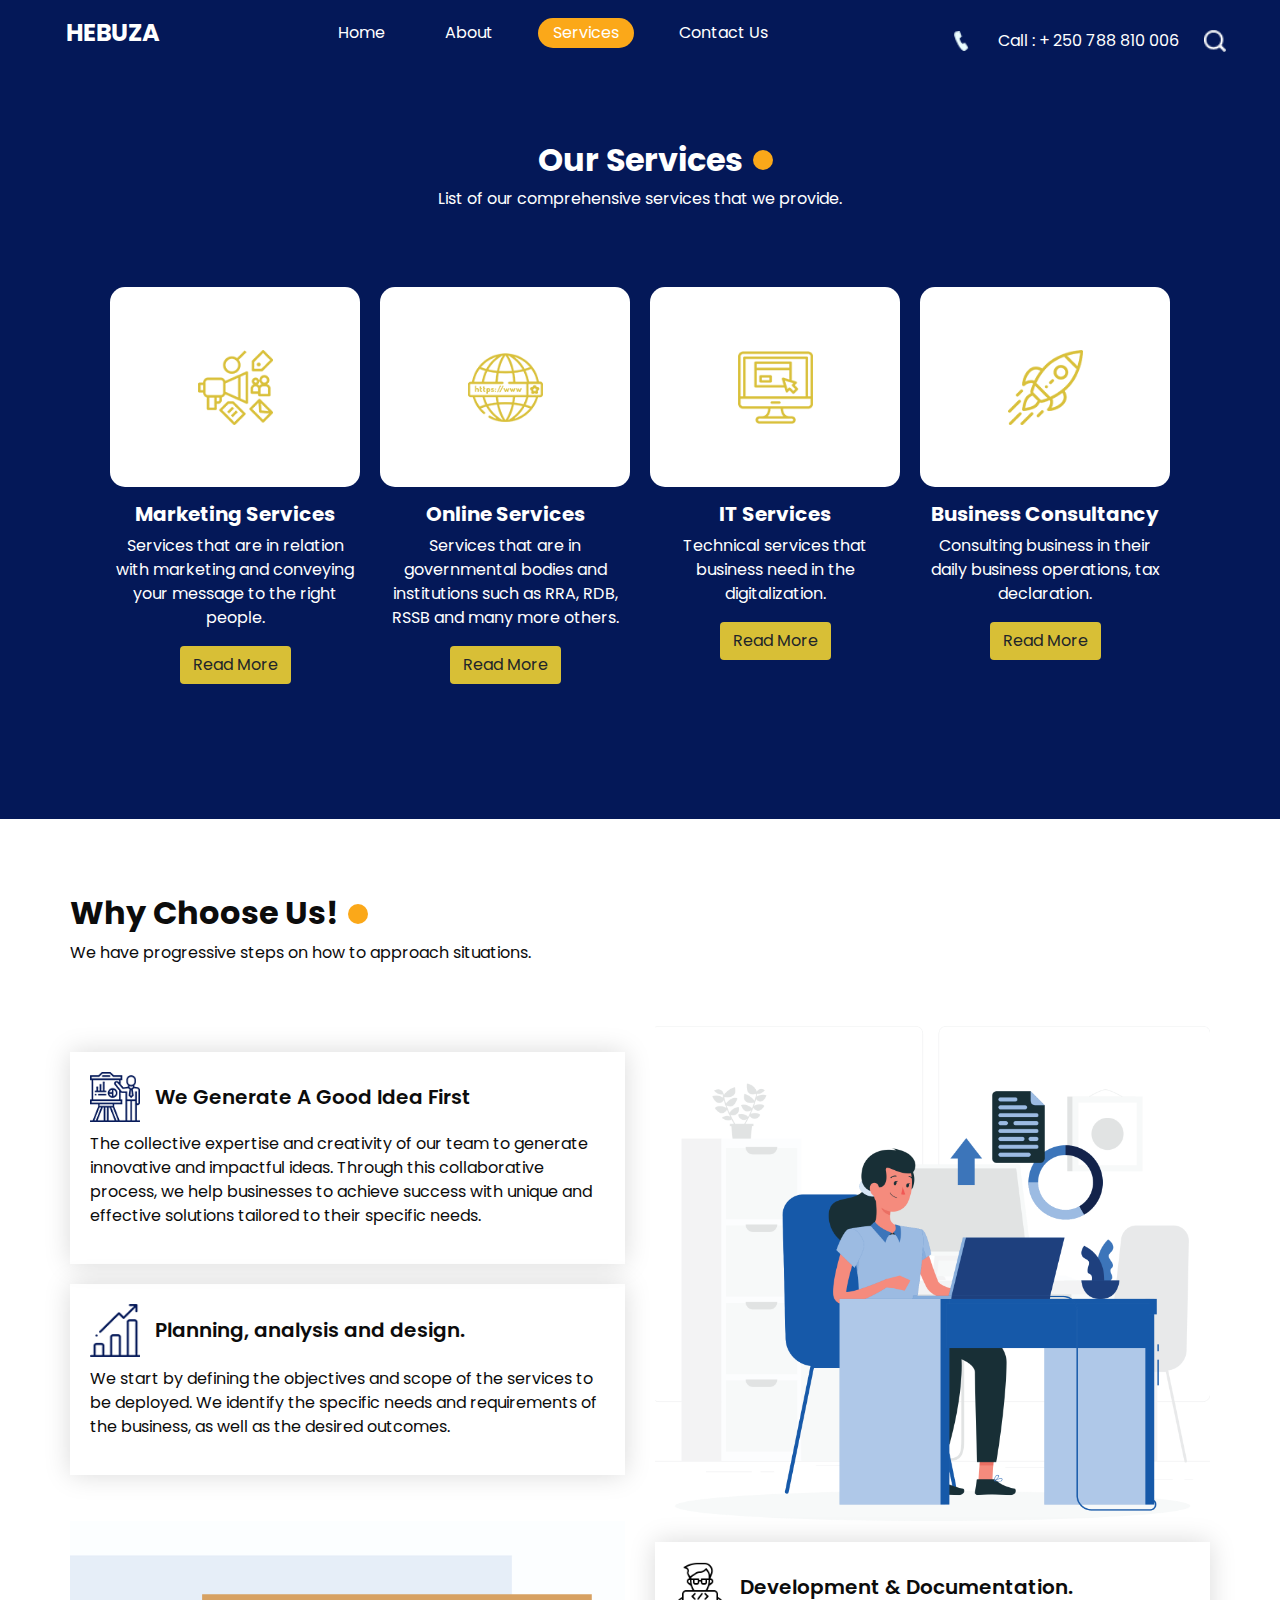
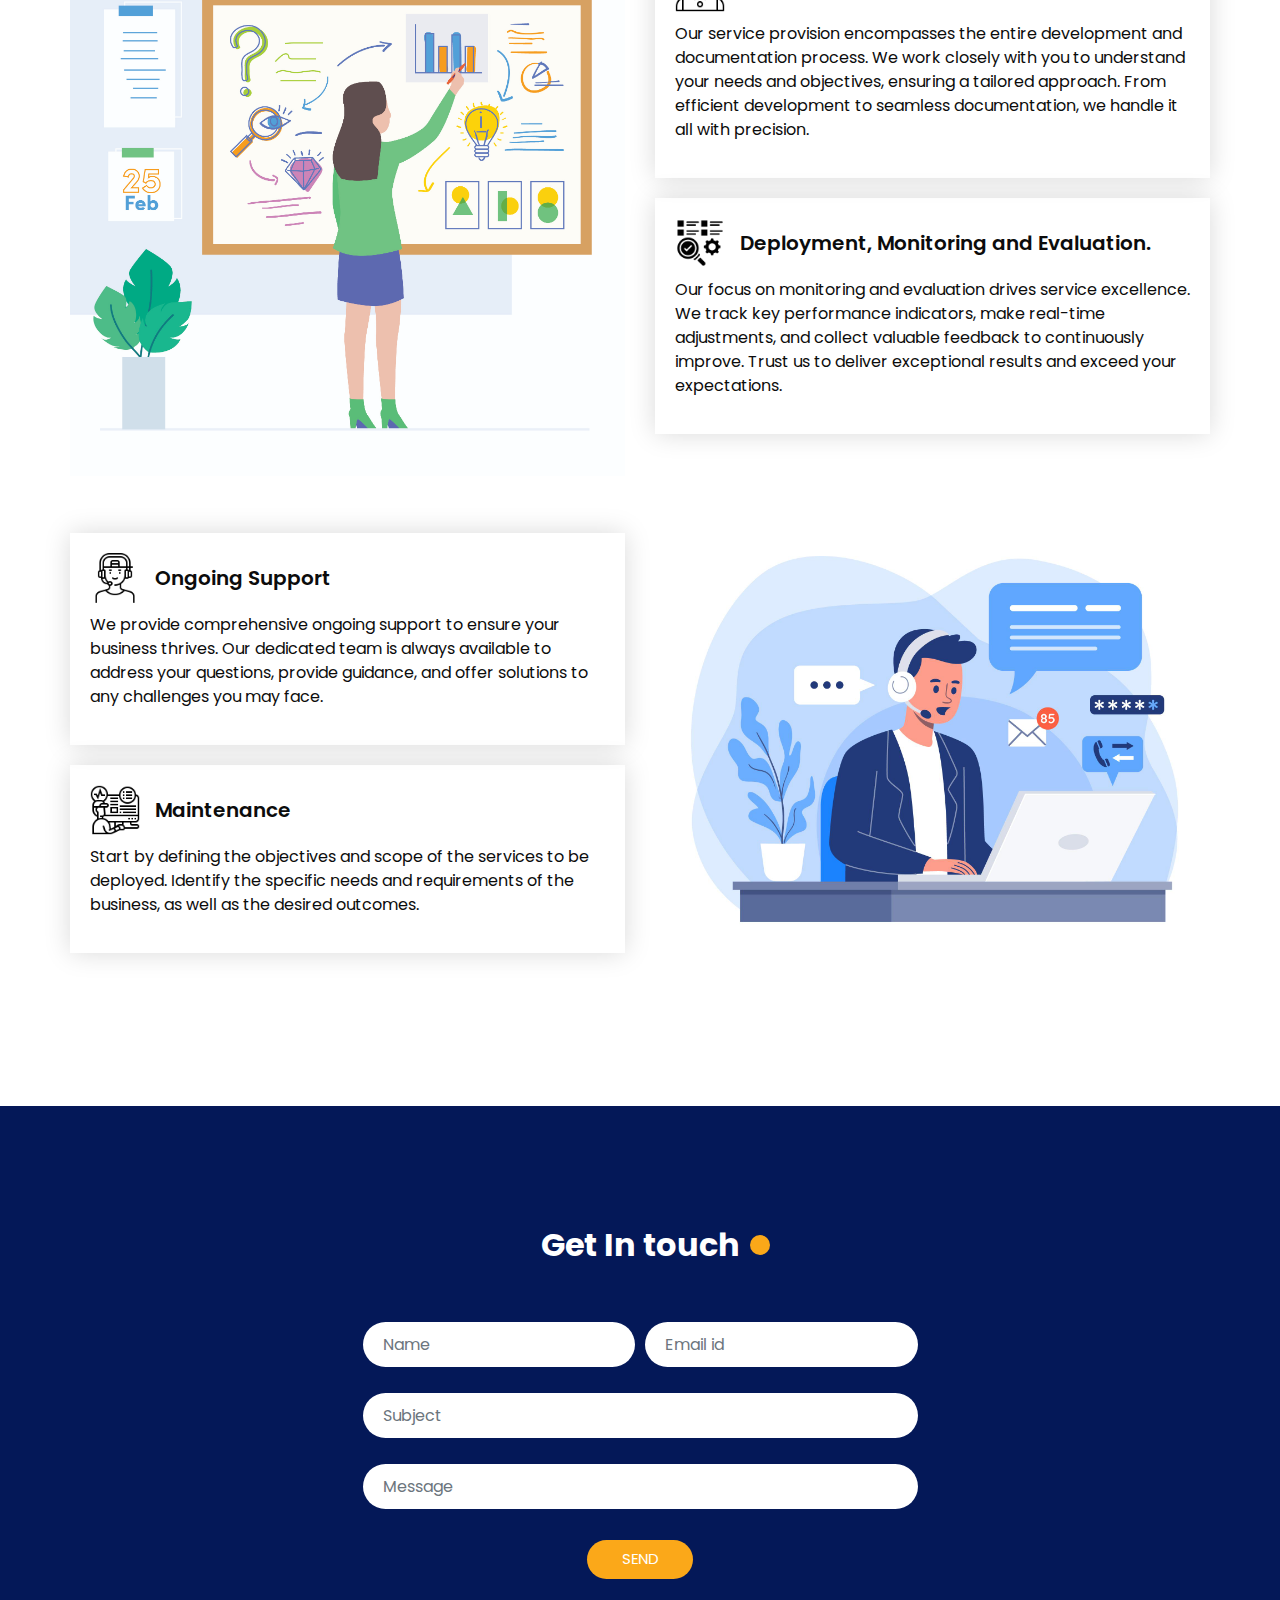
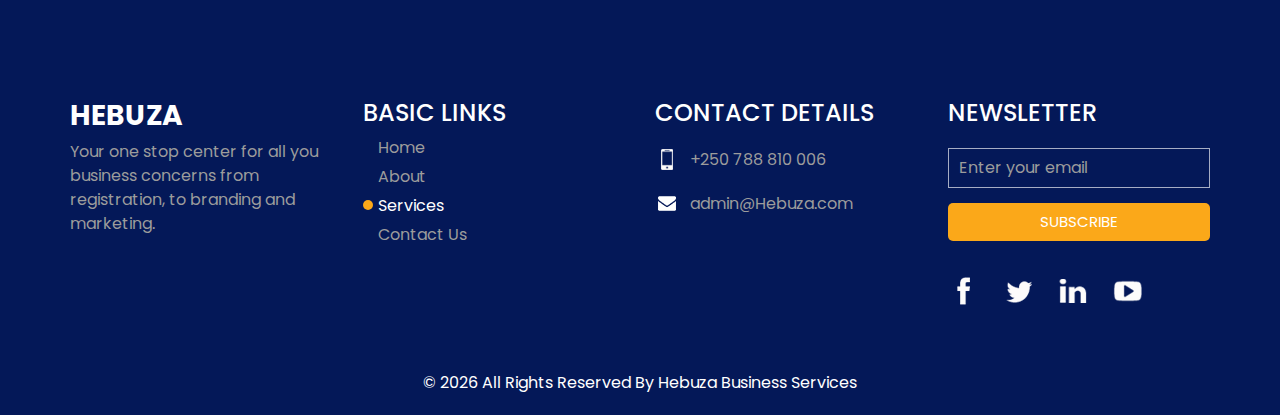
<file: service.html>
<!DOCTYPE html>
<html>

<head>
  <!-- Basic -->
  <meta charset="utf-8" />
  <meta http-equiv="X-UA-Compatible" content="IE=edge" />
  <!-- Mobile Metas -->
  <meta name="viewport" content="width=device-width, initial-scale=1, shrink-to-fit=no" />
  <!-- Site Metas -->
  <meta name="keywords" content="" />
  <meta name="description" content="" />
  <meta name="author" content="" />

  <title>Our Services.</title>

  <!-- slider stylesheet -->
  <link rel="stylesheet" type="text/css" href="https://cdnjs.cloudflare.com/ajax/libs/OwlCarousel2/2.1.3/assets/owl.carousel.min.css" />

  <!-- bootstrap core css -->
  <link rel="stylesheet" type="text/css" href="css/bootstrap.css" />

  <!-- fonts style -->
  <link href="https://fonts.googleapis.com/css?family=Poppins:400,600,700&display=swap" rel="stylesheet">
  <!-- Custom styles for this template -->
  <link href="css/style.css" rel="stylesheet" />
  <!-- responsive style -->
  <link href="css/responsive.css" rel="stylesheet" />
  <script type="text/javascript">
   function toggleContent(button) {
  var content = button.previousElementSibling;
  
  if (content.style.display === "none") {
    content.style.display = "block";
    button.innerHTML = "Read Less";
    button.classList.add("active"); // Apply the "active" class
  } else {
    content.style.display = "none";
    button.innerHTML = "Read More";
    button.classList.remove("active"); // Remove the "active" class
  }
}



  </script>
  <style type="text/css">
      .card-title {
        font-size: 24px;
        color: #333;
        margin-bottom: 0px;
        text-align: center;
        }
        .card-text {
          font-size: 48px;
          color: #007bff;
          text-align: center;
          font-weight: bolder;
    }
    </style>
</head>

<body class="sub_page">

  <div class="hero_area">
    <!-- header section strats -->
    <header class="header_section">
      <div class="container-fluid">
        <nav class="navbar navbar-expand-lg custom_nav-container ">
          <a class="navbar-brand" href="index.html">
            <span>
              Hebuza
            </span>
          </a>
          </a>
          <button class="navbar-toggler" type="button" data-toggle="collapse" data-target="#navbarSupportedContent" aria-controls="navbarSupportedContent" aria-expanded="false" aria-label="Toggle navigation">
            <span class="s-1"> </span>
            <span class="s-2"> </span>
            <span class="s-3"> </span>
          </button>

          <div class="collapse navbar-collapse" id="navbarSupportedContent">
            <div class="d-flex mx-auto flex-column flex-lg-row align-items-center">
              <ul class="navbar-nav  ">
                <li class="nav-item ">
                  <a class="nav-link" href="index.html">Home </a>
                </li>
                <li class="nav-item">
                  <a class="nav-link" href="about.html"> About</a>
                </li>
                <li class="nav-item active">
                  <a class="nav-link" href="service.html"> Services <span class="sr-only">(current)</span></a>
                </li>
                <li class="nav-item">
                  <a class="nav-link" href="service.html#contactLink">Contact Us</a>
                </li>
              </ul>
            </div>
            <div class="quote_btn-container ">
              <a href="">
                <img src="images/call.png" alt="">
                <span>
                  Call : + 250 788 810 006
                </span>
              </a>
              <form class="form-inline">
                <button class="btn  my-2 my-sm-0 nav_search-btn" type="submit"></button>
              </form>
            </div>
          </div>
        </nav>
      </div>
    </header>
    <!-- end header section -->
  </div>

<!-- service section -->
<section class="service_section layout_padding">
  <div class="container-fluid">
    <div class="heading_container">
      <h2>Our Services</h2>
      <p>List of our comprehensive services that we provide.</p>
    </div>

    <div class="service_container">
      <div class="box">
        <div class="img-box">
          <img src="images/s-4.png" alt="">
        </div>
        <div class="detail-box">
          <h5>Marketing Services</h5>
          <p>Services that are in relation with marketing and conveying your message to the right people.</p>
          <a href="marketing.html">
            <button class="read-more-btn btn" style="background-color:#d8bf36;">Read More</button>
          </a>
        </div>
      </div>

      <div class="box">
        <div class="img-box">
          <img src="images/s-3.png" alt="">
        </div>
        <div class="detail-box">
          <h5>Online Services</h5>
          <p>Services that are in governmental bodies and institutions such as RRA, RDB, RSSB and many more others.</p>
          <a href="onlineservices.html">
            <button class="read-more-btn btn" style="background-color:#d8bf36;">Read More</button>
          </a>
        </div>
      </div>

      <div class="box">
        <div class="img-box">
          <img src="images/s-2.png" alt="">
        </div>
        <div class="detail-box">
          <h5>IT Services</h5>
          <p>Technical services that business need in the digitalization.</p>
          <a href="it.html">
            <button class="read-more-btn btn" style="background-color:#d8bf36;">Read More</button>
          </a>
        </div>
      </div>

      <div class="box">
        <div class="img-box">
          <img src="images/s-5.png" alt="">
        </div>
        <div class="detail-box">
          <h5>Business Consultancy</h5>
          <p>Consulting business in their daily business operations, tax declaration.</p>
          <a href="consultancy.html">
            <button class="read-more-btn btn" style="background-color:#d8bf36;">Read More</button>
          </a>
        </div>
      </div>
    </div>
  </div>
</section>
<!-- end service section -->


  <!-- work section -->

  <section class="work_section layout_padding">
    <div class="container">
      <div class="heading_container">
        <h2>
          Why Choose Us!
        </h2>
        <p>
          We have progressive steps on how to approach situations.
        </p>
      </div>
      <div class="row">
        <div class="col-md-6">
          <div class="detail_container">
            <div class="box b-1">
              <div class="top-box">
                <div class="icon-box">
                  <img src="images/work-i1.png" alt="">
                </div>
                <h5>
                  We Generate A Good Idea First
                </h5>
              </div>
              <div class="bottom-box">
                <p>
                   The collective expertise and creativity of our team to generate innovative and impactful ideas. Through this collaborative process, we help businesses to achieve success with unique and effective solutions tailored to their specific needs.
                </p>
              </div>
            </div>
            <div class="box b-1">
              <div class="top-box">
                <div class="icon-box">
                  <img src="images/work-i2.png" alt="">
                </div>
                <h5>
                  Planning, analysis and design.
                </h5>
              </div>
              <div class="bottom-box">
                <p>
                   We start by defining the objectives and scope of the services to be deployed. We identify the specific needs and requirements of the business, as well as the desired outcomes.
                </p>
              </div>
            </div>
          </div>
        </div>
        <div class="col-md-6">
          <div class="img-box">
            <img src="images/work-img.png" alt="">
          </div>
        </div>
      </div>
      <section class="five"></section>


      <div class="row">
        <div class="col-md-6">
          <div class="img-box">
            <img src="images/work-img2.jpg" alt="">
          </div>
        </div>
        <div class="col-md-6">
          <div class="detail_container">
            <div class="box b-1">
              <div class="top-box">
                <div class="icon-box">
                  <img src="images/work-i3.png" alt="">
                </div>
                <h5>
                  Development & Documentation.
                </h5>
              </div>
              <div class="bottom-box">
                <p>
                  Our service provision encompasses the entire development and documentation process. We work closely with you to understand your needs and objectives, ensuring a tailored approach. From efficient development to seamless documentation, we handle it all with precision.
                </p>
              </div>
            </div>
            <div class="box b-1">
              <div class="top-box">
                <div class="icon-box">
                  <img src="images/work-i4.png" alt="">
                </div>
                <h5>
                  Deployment, Monitoring and Evaluation.
                </h5>
              </div>
              <div class="bottom-box">
                <p>
                   Our focus on monitoring and evaluation drives service excellence. We track key performance indicators, make real-time adjustments, and collect valuable feedback to continuously improve. Trust us to deliver exceptional results and exceed your expectations.
                </p>
              </div>
            </div>
          </div>
        </div>        
      </div>


      <div class="row">
        <div class="col-md-6">
          <div class="detail_container">
            <div class="box b-1">
              <div class="top-box">
                <div class="icon-box">
                  <img src="images/work-i5.png" alt="">
                </div>
                <h5>
                  Ongoing Support
                </h5>
              </div>
              <div class="bottom-box">
                <p>
                   We provide comprehensive ongoing support to ensure your business thrives. Our dedicated team is always available to address your questions, provide guidance, and offer solutions to any challenges you may face.
                </p>
              </div>
            </div>
            <div class="box b-1">
              <div class="top-box">
                <div class="icon-box">
                  <img src="images/work-i6.png" alt="">
                </div>
                <h5>
                  Maintenance
                </h5>
              </div>
              <div class="bottom-box">
                <p>
                   Start by defining the objectives and scope of the services to be deployed. Identify the specific needs and requirements of the business, as well as the desired outcomes.
                </p>
              </div>
            </div>
          </div>
        </div>
        <div class="col-md-6">
          <div class="img-box">
            <img src="images/work-img3.jpg" alt="">
          </div>
        </div>
      </div>
  </section>
  <!-- end work section -->

  <div class="footer_bg">

    <!-- contact section -->
    <section class="contact_section layout_padding" id="contactLink">
      <div class="container">
        <div class="heading_container">
          <h2>
            Get In touch
          </h2>
        </div>
      </div>
      <div class="container">
        <div class="row">
          <div class="col-lg-6 col-md-8 mx-auto">
            <form>
              <div class="form-row">
                <div class="form-group col-md-6">
                  <input type="text" class="form-control" id="inputName4" placeholder="Name ">
                </div>
                <div class="form-group col-md-6">
                  <input type="email" class="form-control" id="inputEmail4" placeholder="Email id">
                </div>

              </div>
              <div class="form-row">
                <div class="form-group col">
                  <input type="text" class="form-control" id="inputSubject4" placeholder="Subject">
                </div>
              </div>
              <div class="form-group">
                <input type="text" class="form-control" id="inputMessage" placeholder="Message">
              </div>
              <div class="d-flex justify-content-center">
                <button type="submit" class="">Send</button>
              </div>
            </form>
          </div>
        </div>
      </div>
    </section>


    <!-- end contact section -->



    <!-- info section -->
    <section class="info_section layout_padding2">
      <div class="container">
        <div class="row">
          <div class="col-md-3">
            <div class="info_logo">
              <h3>
                Hebuza
              </h3>
              <p>
                Your one stop center for all you business concerns from registration, to branding and marketing.
              </p>
            </div>
          </div>
          <div class="col-md-3">
            <div class="info_links">
              <h4>
                BASIC LINKS
              </h4>
              <ul class="  ">
                <li class=" ">
                  <a class="" href="index.html">Home </a>
                </li>
                <li class="">
                  <a class="" href="about.html"> About</a>
                </li>
                <li class="active">
                  <a class="" href="service.html"> Services <span class="sr-only">(current)</span></a>
                </li>
                <li class="">
                  <a class="" href="#contactLink">Contact Us</a>
                </li>
              </ul>
            </div>
          </div>
          <div class="col-md-3">
            <div class="info_contact">
              <h4>
                CONTACT DETAILS
              </h4>
              <a href="">
                <div class="img-box">
                  <img src="images/telephone-white.png" width="12px" alt="">
                </div>
                <p>
                  +250 788 810 006
                </p>
              </a>
              <a href="">
                <div class="img-box">
                  <img src="images/envelope-white.png" width="18px" alt="">
                </div>
                <p>
                  admin@Hebuza.com
                </p>
              </a>
            </div>
          </div>
          <div class="col-md-3">
            <div class="info_form ">
              <h4>
                NEWSLETTER
              </h4>
              <form action="">
                <input type="email" placeholder="Enter your email">
                <button>
                  Subscribe
                </button>
              </form>
              <div class="social_box">
                <a href="">
                  <img src="images/info-fb.png" alt="">
                </a>
                <a href="">
                  <img src="images/info-twitter.png" alt="">
                </a>
                <a href="">
                  <img src="images/info-linkedin.png" alt="">
                </a>
                <a href="">
                  <img src="images/info-youtube.png" alt="">
                </a>
              </div>
            </div>
          </div>
        </div>
      </div>
    </section>

    <!-- end info_section -->


    <!-- footer section -->
    <section class="container-fluid footer_section">
      <div class="container">
        <p>
          &copy; <span id="displayYear"></span> All Rights Reserved By
          <a href="https://html.design/">Hebuza Business Services</a>
        </p>
      </div>
    </section>
    <!-- footer section -->

  </div>

  <script type="text/javascript" src="js/jquery-3.4.1.min.js"></script>
  <script type="text/javascript" src="js/bootstrap.js"></script>
  <script type="text/javascript" src="js/custom.js"></script>
  <!-- jQuery -->
  <script src='https://code.jquery.com/jquery-3.3.1.slim.min.js'></script>
  <!-- Popper JS -->
  <script src='https://cdnjs.cloudflare.com/ajax/libs/popper.js/1.14.3/umd/popper.min.js'></script>
  <!-- Bootstrap JS -->
  <script src='https://stackpath.bootstrapcdn.com/bootstrap/4.1.3/js/bootstrap.min.js'></script>


</body>

</html>
</file>
<file: css/style.css>
body {
  font-family: "Poppins", sans-serif;
  color: #0c0c0c;
  background-color: #ffffff;
}

.layout_padding {
  padding: 75px 0;
}

.layout_padding2 {
  padding: 45px 0;
}

.layout_padding2-top {
  padding-top: 45px;
}

.layout_padding2-bottom {
  padding-bottom: 45px;
}

.layout_padding-top {
  padding-top: 75px;
}

.layout_padding-bottom {
  padding-bottom: 75px;
}

.heading_container {
  display: -webkit-box;
  display: -ms-flexbox;
  display: flex;
  -webkit-box-orient: vertical;
  -webkit-box-direction: normal;
      -ms-flex-direction: column;
          flex-direction: column;
  -webkit-box-align: start;
      -ms-flex-align: start;
          align-items: flex-start;
}

.heading_container h2 {
  position: relative;
  font-weight: bold;
}

.heading_container h2::before {
  content: "";
  position: absolute;
  width: 20px;
  height: 20px;
  background-color: #fba819;
  top: 50%;
  right: -30px;
  border-radius: 100%;
  -webkit-transform: translateY(-50%);
          transform: translateY(-50%);
}

/*header section*/
.hero_area {
  height: 98vh;
  position: relative;
  background-image: url(../images/hero-bg.png);
  background-size: cover;
  background-position: bottom;
}

.sub_page .hero_area {
  height: auto;
  background: none;
  background-color: #041858;
}

.sub_page .footer_bg {
  background: none;
  background-color: #041858;
  padding-top: 45px;
}

.header_section .container-fluid {
  padding-right: 25px;
  padding-left: 25px;
}

.header_section .nav_container {
  margin: 0 auto;
}

.custom_nav-container .navbar-nav .nav-item .nav-link {
  padding: 3px 15px;
  margin: 10px 15px;
  color: #ffffff;
  text-align: center;
  border-radius: 20px;
}

.custom_nav-container .navbar-nav .nav-item.active .nav-link, .custom_nav-container .navbar-nav .nav-item:hover .nav-link {
  background-color: #fba819;
}

a,
a:hover,
a:focus {
  text-decoration: none;
}

a:hover,
a:focus {
  color: initial;
}

.btn,
.btn:focus {
  outline: none !important;
  -webkit-box-shadow: none;
          box-shadow: none;
}

.custom_nav-container .nav_search-btn {
  background-image: url(../images/search-icon.png);
  background-size: 22px;
  background-repeat: no-repeat;
  background-position-y: 7px;
  width: 35px;
  height: 35px;
  padding: 0;
  border: none;
}

.navbar-brand {
  margin-left: 25px;
}

.navbar-brand span {
  font-size: 24px;
  font-weight: 700;
  color: #ffffff;
  text-transform: uppercase;
}

.custom_nav-container {
  z-index: 99999;
}

.navbar-expand-lg .navbar-collapse {
  -webkit-box-align: end;
      -ms-flex-align: end;
          align-items: flex-end;
}

.custom_nav-container .navbar-toggler {
  outline: none;
}

.custom_nav-container .navbar-toggler {
  padding: 0;
  width: 37px;
  height: 42px;
}

.custom_nav-container .navbar-toggler span {
  display: block;
  width: 35px;
  height: 4px;
  background-color: #ffffff;
  margin: 7px 0;
  -webkit-transition: all .3s;
  transition: all .3s;
}

.custom_nav-container .navbar-toggler[aria-expanded="true"] .s-1 {
  -webkit-transform: rotate(45deg);
          transform: rotate(45deg);
  margin: 0;
  margin-bottom: -4px;
}

.custom_nav-container .navbar-toggler[aria-expanded="true"] .s-2 {
  display: none;
}

.custom_nav-container .navbar-toggler[aria-expanded="true"] .s-3 {
  -webkit-transform: rotate(-45deg);
          transform: rotate(-45deg);
  margin: 0;
  margin-top: -4px;
}

.custom_nav-container .navbar-toggler[aria-expanded="false"] .s-1,
.custom_nav-container .navbar-toggler[aria-expanded="false"] .s-2,
.custom_nav-container .navbar-toggler[aria-expanded="false"] .s-3 {
  -webkit-transform: none;
          transform: none;
}

.quote_btn-container {
  display: -webkit-box;
  display: -ms-flexbox;
  display: flex;
  -webkit-box-align: center;
      -ms-flex-align: center;
          align-items: center;
}

.quote_btn-container a {
  color: #ffffff;
  margin-right: 25px;
}

.quote_btn-container a img {
  width: 15px;
  margin: 0 25px;
}

/*end header section*/
/* slider section */
.slider_section {
  height: calc(100% - 80px);
  display: -webkit-box;
  display: -ms-flexbox;
  display: flex;
  -webkit-box-align: center;
      -ms-flex-align: center;
          align-items: center;
  position: relative;
  z-index: 2;
  color: #3b3a3a;
}

.slider_section .row {
  -webkit-box-align: center;
      -ms-flex-align: center;
          align-items: center;
}

.slider_section div#carouselExampleIndicators {
  width: 100%;
  position: unset;
}

.slider_section .detail_box {
  color: #ffffff;
}

.slider_section .detail_box h1 {
  font-size: 4rem;
  font-weight: bold;
  margin-bottom: 30px;
}

.slider_section .detail_box .btn-box {
  margin: 30px -5px 0 -5px;
}

.slider_section .detail_box .btn-box a {
  width: 145px;
  text-align: center;
  margin: 5px;
}

.slider_section .detail_box .btn-box a.btn-1 {
  display: inline-block;
  padding: 8px 0;
  background-color: #fba819;
  color: #ffffff;
  border-radius: 30px;
}

.slider_section .detail_box .btn-box a.btn-1:hover {
  background-color: #e0cd61;
}

.slider_section .detail_box .btn-box a.btn-2 {
  display: inline-block;
  padding: 8px 0;
  background-color: #ffffff;
  color: #000000;
  border-radius: 30px;
}

.slider_section .detail_box .btn-box a.btn-2:hover {
  background-color: white;
}

.slider_section .img-box img {
  width: 100%;
}

.slider_section .slider_number-container {
  position: absolute;
  top: 8%;
  left: 10%;
  display: -webkit-box;
  display: -ms-flexbox;
  display: flex;
}

.slider_section .carousel_btn-container {
  width: 95px;
  position: absolute;
  bottom: 9%;
  display: -webkit-box;
  display: -ms-flexbox;
  display: flex;
  -webkit-box-pack: justify;
      -ms-flex-pack: justify;
          justify-content: space-between;
  right: 50%;
  z-index: 999;
  -webkit-transform: translateX(50%);
          transform: translateX(50%);
}

.slider_section .carousel_btn-container .carousel-control-prev,
.slider_section .carousel_btn-container .carousel-control-next {
  position: relative;
  width: 45px;
  height: 45px;
  border: none;
  border-radius: 100%;
  opacity: 1;
  background-repeat: no-repeat;
  background-size: 8px;
  background-position: center;
  background-color: #fba819;
}

.slider_section .carousel_btn-container .carousel-control-prev:hover,
.slider_section .carousel_btn-container .carousel-control-next:hover {
  background-color: #041858;
}

.slider_section .carousel_btn-container .carousel-control-prev {
  background-image: url(../images/left-angle.png);
}

.slider_section .carousel_btn-container .carousel-control-next {
  background-image: url(../images/right-angle.png);
  -webkit-transform: translateY(-10px);
          transform: translateY(-10px);
}

.about_section .row {
  -webkit-box-align: center;
      -ms-flex-align: center;
          align-items: center;
}

.about_section .img-box img {
  max-width: 100%;
}

.about_section .detail-box p {
  margin-top: 25px;
}

.about_section .detail-box a {
  display: inline-block;
  padding: 10px 35px;
  background-color: #fba819;
  color: #ffffff;
  border-radius: 30px;
  margin: 25px 0 45px 0;
}

.about_section .detail-box a:hover {
  background-color: #e0cd61;
}

.service_section {
  background-color: #041858;
  color: #ffffff;
  text-align: center;
}

.service_section .heading_container {
  -webkit-box-align: center;
      -ms-flex-align: center;
          align-items: center;
}

.service_section .service_container {
  display: -webkit-box;
  display: -ms-flexbox;
  display: flex;
  -webkit-box-pack: center;
      -ms-flex-pack: center;
          justify-content: center;
  padding: 35px 60px;
  -ms-flex-wrap: wrap;
      flex-wrap: wrap;
}

.service_section .service_container .box {
  margin: 25px 10px;
  min-width: 200px;
  width: 250px;
}

.service_section .service_container .box .img-box {
  display: -webkit-box;
  display: -ms-flexbox;
  display: flex;
  -webkit-box-pack: center;
      -ms-flex-pack: center;
          justify-content: center;
  -webkit-box-align: center;
      -ms-flex-align: center;
          align-items: center;
  height: 200px;
  background-color: #ffffff;
  border-radius: 15px;
}

.service_section .service_container .box .img-box img {
  width: 75px;
}

.service_section .service_container .box .detail-box {
  margin-top: 15px;
}

.service_section .service_container .box .detail-box h5 {
  font-weight: bold;
  position: relative;
}

.service_section .btn-box {
  display: -webkit-box;
  display: -ms-flexbox;
  display: flex;
  -webkit-box-pack: center;
      -ms-flex-pack: center;
          justify-content: center;
}

.service_section .btn-box a {
  display: inline-block;
  padding: 10px 35px;
  background-color: #fba819;
  color: #ffffff;
  border-radius: 30px;
}

.service_section .btn-box a:hover {
  background-color: #e0cd61;
}

.work_section .heading_container {
  margin-bottom: 45px;
}

.work_section .row {
  -webkit-box-align: center;
      -ms-flex-align: center;
          align-items: center;
}

.work_section .detail_container .box {
  margin-bottom: 20px;
  padding: 20px;
  -webkit-box-shadow: 0 0 25px 0 rgba(0, 0, 0, 0.15);
          box-shadow: 0 0 25px 0 rgba(0, 0, 0, 0.15);
}

.work_section .detail_container .box .top-box {
  display: -webkit-box;
  display: -ms-flexbox;
  display: flex;
  -webkit-box-align: center;
      -ms-flex-align: center;
          align-items: center;
}

.work_section .detail_container .box .top-box .icon-box {
  width: 50px;
  margin-right: 15px;
}

.work_section .detail_container .box .top-box .icon-box img {
  width: 100%;
}

.work_section .detail_container .box .top-box h5 {
  font-weight: 600;
  margin: 0;
}

.work_section .detail_container .box .bottom-box {
  margin-top: 10px;
}

.work_section .img-box img {
  max-width: 100%;
}

.work_section .btn-box {
  display: -webkit-box;
  display: -ms-flexbox;
  display: flex;
}

.work_section .btn-box a {
  display: inline-block;
  padding: 10px 25px;
  background-color: #fba819;
  color: #ffffff;
  border-radius: 30px;
}

.work_section .btn-box a:hover {
  background-color: #e0cd61;
}

.team_section {
  text-align: center;
}

.team_section .heading_container {
  -webkit-box-align: center;
      -ms-flex-align: center;
          align-items: center;
}

.team_section .team_container {
  display: -webkit-box;
  display: -ms-flexbox;
  display: flex;
  -webkit-box-pack: center;
      -ms-flex-pack: center;
          justify-content: center;
  padding: 25px 65px;
  -ms-flex-wrap: wrap;
      flex-wrap: wrap;
}

.team_section .team_container .box {
  margin: 35px 45px;
  min-width: 200px;
  width: 250px;
}

.team_section .team_container .box .img-box {
  display: -webkit-box;
  display: -ms-flexbox;
  display: flex;
  -webkit-box-pack: center;
      -ms-flex-pack: center;
          justify-content: center;
  -webkit-box-align: center;
      -ms-flex-align: center;
          align-items: center;
  border-radius: 15px;
  position: relative;
}

.team_section .team_container .box .img-box img {
  width: 100%;
}

.team_section .team_container .box .img-box::before {
  content: "";
  position: absolute;
  z-index: -1;
  top: 0;
  left: 50%;
  width: 120%;
  height: 75%;
  border-radius: 25px;
  -webkit-transform: translateX(-52.5%) rotate(-15deg);
          transform: translateX(-52.5%) rotate(-15deg);
  background-color: #041858;
}

.team_section .team_container .box .detail-box {
  margin-top: 15px;
}

.team_section .team_container .box .detail-box h5 {
  font-weight: bold;
  position: relative;
}

.team_section .team_container .box.b-2 {
  margin-top: 130px;
}

.team_section .team_container .box.b-3 {
  margin-top: 230px;
}

.team_section .btn-box {
  display: -webkit-box;
  display: -ms-flexbox;
  display: flex;
  -webkit-box-pack: center;
      -ms-flex-pack: center;
          justify-content: center;
}

.team_section .btn-box a {
  display: inline-block;
  padding: 10px 35px;
  background-color: #fba819;
  color: #ffffff;
  border-radius: 30px;
}

.team_section .btn-box a:hover {
  background-color: #e0cd61;
}

.client_section .box {
  display: -webkit-box;
  display: -ms-flexbox;
  display: flex;
  -webkit-box-orient: vertical;
  -webkit-box-direction: normal;
      -ms-flex-direction: column;
          flex-direction: column;
  margin-top: 45px;
}

.client_section .box .img-box img {
  max-width: 100%;
}

.client_section .box .detail-box {
  margin-top: 20px;
}

.client_section .box .detail-box h6 {
  font-size: 18px;
  font-weight: bold;
}

.client_section .carousel_btn-container {
  width: 100px;
  position: absolute;
  bottom: -50px;
  display: -webkit-box;
  display: -ms-flexbox;
  display: flex;
  -webkit-box-pack: justify;
      -ms-flex-pack: justify;
          justify-content: space-between;
  right: 15%;
  z-index: 999;
}

.client_section .carousel_btn-container .carousel-control-prev,
.client_section .carousel_btn-container .carousel-control-next {
  position: relative;
  width: 45px;
  height: 45px;
  border: none;
  border-radius: 100%;
  opacity: 1;
  background-repeat: no-repeat;
  background-size: 20px;
  background-position: center;
  background-color: #fba819;
}

.client_section .carousel_btn-container .carousel-control-prev:hover,
.client_section .carousel_btn-container .carousel-control-next:hover {
  background-color: #041858;
}

.client_section .carousel_btn-container .carousel-control-prev {
  background-image: url(../images/prev-white.png);
}

.client_section .carousel_btn-container .carousel-control-next {
  background-image: url(../images/next-white.png);
}

.footer_bg {
  background-image: url(../images/footer-bg.png);
  background-size: cover;
  background-position: right top;
  padding-top: 250px;
}

.contact_section {
  color: #ffffff;
}

.contact_section .heading_container {
  -webkit-box-align: center;
      -ms-flex-align: center;
          align-items: center;
  margin-bottom: 45px;
}

.contact_section form .form-control {
  border: none;
  background-color: #ffffff;
  outline: none;
  -webkit-box-shadow: none;
          box-shadow: none;
  border-radius: 30px;
  padding-left: 20px;
  height: 45px;
  margin: 5px 0;
}

.contact_section button {
  display: inline-block;
  padding: 8px 35px;
  background-color: #fba819;
  color: #ffffff;
  border-radius: 30px;
  text-transform: uppercase;
  border: none;
  -webkit-box-shadow: none;
          box-shadow: none;
  outline: none;
  margin-top: 15px;
  font-size: 15px;
}

.contact_section button:hover {
  background-color: #e0cd61;
}

.info_section {
  color: #ffffff;
}

.info_section p {
  color: #9c9c9c;
}

.info_section .info_logo h3 {
  text-transform: uppercase;
  font-weight: bold;
}

.info_section h5 {
  margin-bottom: 25px;
  font-size: 24px;
}

.info_section .info_contact .img-box {
  width: 35px;
  display: -webkit-box;
  display: -ms-flexbox;
  display: flex;
  -webkit-box-pack: center;
      -ms-flex-pack: center;
          justify-content: center;
}

.info_section .info_contact p {
  margin: 0;
}

.info_section .info_contact a {
  display: -webkit-box;
  display: -ms-flexbox;
  display: flex;
  -webkit-box-align: center;
      -ms-flex-align: center;
          align-items: center;
  margin: 20px 0;
}

.info_section .info_contact a p {
  color: #9c9c9c;
}

.info_section .info_contact a:hover p {
  color: #ffffff;
}

.info_section .info_contact a img {
  height: auto;
  margin-right: 12px;
}

.info_section .info_links ul {
  padding-left: 15px;
}

.info_section .info_links ul li {
  list-style-type: none;
  margin: 5px 0;
}

.info_section .info_links ul li a {
  color: #9c9c9c;
  position: relative;
}

.info_section .info_links ul li a::before {
  display: none;
  content: "";
  position: absolute;
  left: -15px;
  top: 50%;
  width: 10px;
  height: 10px;
  border-radius: 100%;
  -webkit-transform: translateY(-50%);
          transform: translateY(-50%);
  background-color: #fba819;
}

.info_section .info_links ul li a:hover {
  color: #ffffff;
}

.info_section .info_links ul li.active a {
  color: #ffffff;
}

.info_section .info_links ul li.active a::before {
  display: block;
}

.info_section .info_form form {
  margin-top: 20px;
}

.info_section .info_form form input {
  border: 1px solid #a6adc4;
  background-color: transparent;
  outline: none;
  width: 100%;
  padding: 7px 10px;
  color: #ffffff;
}

.info_section .info_form form input::-webkit-input-placeholder {
  color: #9c9c9c;
}

.info_section .info_form form input:-ms-input-placeholder {
  color: #9c9c9c;
}

.info_section .info_form form input::-ms-input-placeholder {
  color: #9c9c9c;
}

.info_section .info_form form input::placeholder {
  color: #9c9c9c;
}

.info_section .info_form form button {
  display: inline-block;
  padding: 8px 30px;
  background-color: #fba819;
  color: #ffffff;
  border-radius: 5px;
  margin-top: 15px;
  text-transform: uppercase;
  font-size: 15px;
  border: none;
  width: 100%;
}

.info_section .info_form form button:hover {
  background-color: #e0cd61;
}

.info_section .info_form .social_box {
  margin-top: 35px;
  width: 100%;
  display: -webkit-box;
  display: -ms-flexbox;
  display: flex;
}

.info_section .info_form .social_box a {
  margin-right: 25px;
}

/* footer section*/
.footer_section {
  display: -webkit-box;
  display: -ms-flexbox;
  display: flex;
  -webkit-box-pack: center;
      -ms-flex-pack: center;
          justify-content: center;
  position: relative;
}

.footer_section p {
  color: #ffffff;
  margin: 0 auto;
  text-align: center;
  padding: 20px;
}

.footer_section a {
  color: #ffffff;
}
/*# sourceMappingURL=style.css.map */
</file>
<file: css/responsive.css>
@media (max-width: 1120px) {
  .team_section .team_container .box.b-3 {
    margin-top: 100px;
  }
}

@media (max-width: 992px) {

  .hero_area {
    height: auto;
  }

  .navbar-brand {
    margin-left: 0;
  }

  .slider_section {
    padding: 45px 0 175px 0;
  }

  .footer_bg {
    padding-top: 125px;
  }

  /* 
  .quote_btn-container {
    display: none;
  } */
  .quote_btn-container {
    flex-direction: column;
    align-items: center;
  }

  .quote_btn-container a {
    display: none;
  }

  .custom_nav-container .nav_search-btn {
    background-position: center;
  }
}

@media (max-width: 768px) {


  .slider_section .detail_box {
    text-align: center;
  }

  .slider_section {
    padding: 45px 0 200px 0;
  }

  .slider_section .img-box {
    margin-top: 45px;
  }

  .slider_section .carousel_btn-container {
    bottom: 11%;
  }

  .about_section .row {
    flex-direction: column-reverse;
  }

  .about_section .detail-box {
    margin-top: 45px;
  }

  .about_section .img-box {
    margin-top: -115px;
  }

  .work_section .img-box {
    margin-top: 25px;
  }

  .work_section .btn-box {
    justify-content: center;
    margin-top: 35px;
  }

  .team_section .team_container .box.b-2 {
    margin-top: 100px;
  }

  .client_section {
    text-align: center;
    margin-bottom: 45px;
  }

  .client_section .heading_container {
    align-items: center;

  }

  .client_section .box {
    align-items: center;
  }

  .client_section .carousel_btn-container {
    bottom: -100px;
    right: 50%;
    transform: translateX(50%);
  }

  .footer_bg {
    padding-top: 75px;
  }

  .info_section .row>div {
    display: flex;
    flex-direction: column;
    align-items: center;
    margin-bottom: 15px;
    text-align: center;
  }

  .info_section .info_form .social_box {
    justify-content: center;
  }
}

@media (max-width: 576px) {
  .slider_section .detail_box h1 {
    font-size: 3.5rem;
  }
}

@media (max-width: 480px) {}

@media (max-width: 420px) {
  .slider_section .detail_box h1 {
    font-size: 3rem;
  }
}

@media (max-width: 360px) {}

@media (min-width: 1200px) {
  .container {
    max-width: 1170px;
  }
}
</file>
